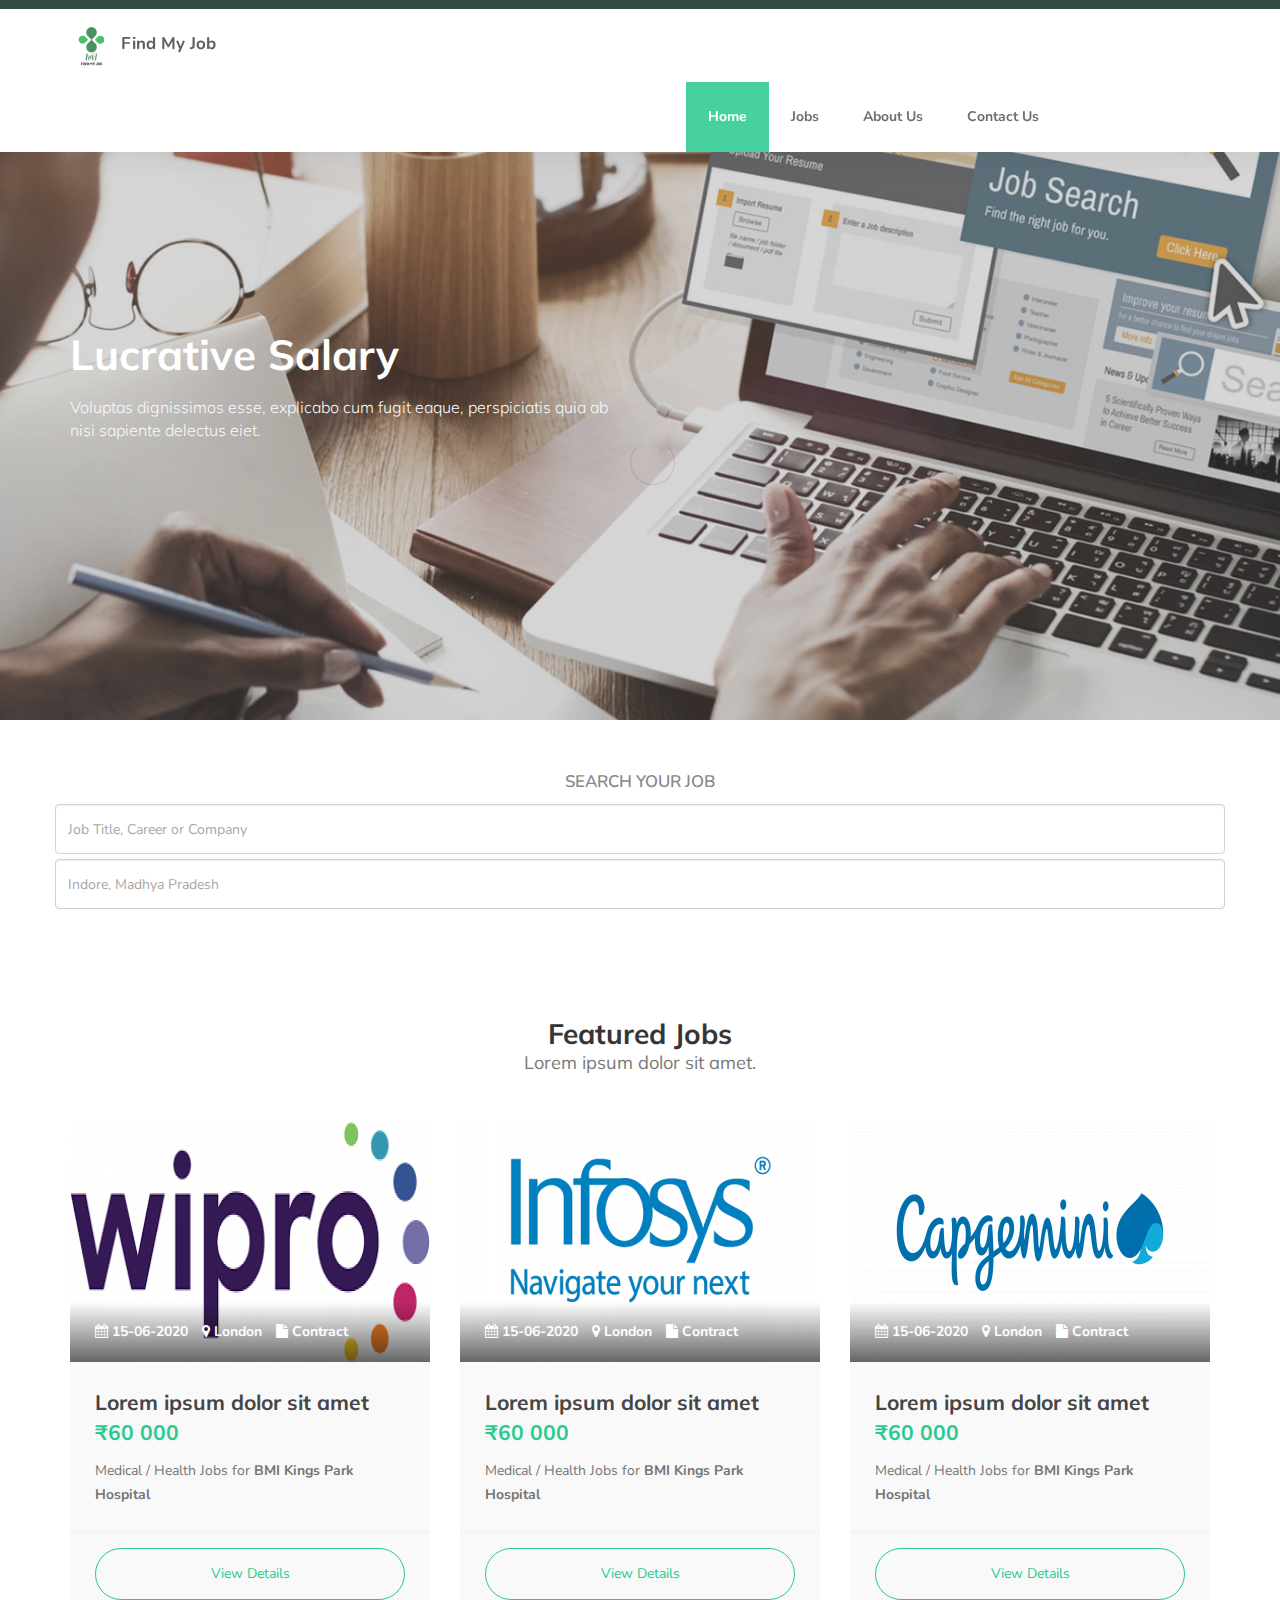
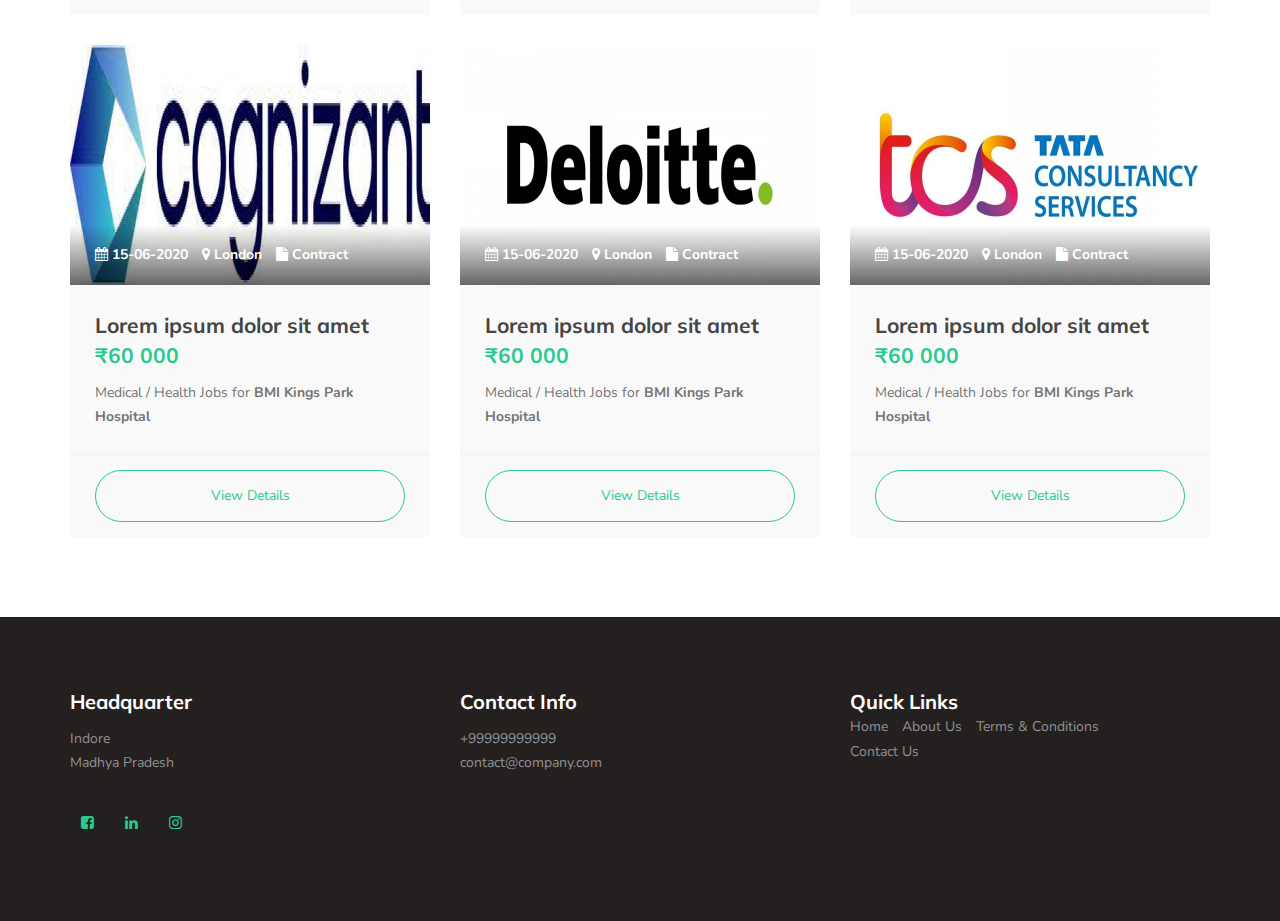
<file: index.html>
<!DOCTYPE html>
<html lang="en">

<head>

     <title>Frusco tech Consultancy</title>
     <link rel="icon" href="images/icon.webp" type="image/icon type">

     <meta charset="UTF-8">
     <meta http-equiv="X-UA-Compatible" content="IE=Edge">
     <meta name="description" content="">
     <meta name="keywords" content="">
     <meta name="author" content="">
     <meta name="viewport" content="width=device-width, initial-scale=1, maximum-scale=1">

     <link rel="stylesheet" href="css/bootstrap.min.css">
     <link rel="stylesheet" href="css/font-awesome.min.css">
     <link rel="stylesheet" href="css/owl.carousel.css">
     <link rel="stylesheet" href="css/owl.theme.default.min.css">

     <!-- MAIN CSS -->
     <link rel="stylesheet" href="css/style.css">

</head>

<body id="top" data-spy="scroll" data-target=".navbar-collapse" data-offset="50">

     <!-- PRE LOADER -->
     <section class="preloader">
          <div class="spinner">
               <span class="spinner-rotate"></span>
          </div>
     </section>


     <!-- MENU -->
     <section class="navbar custom-navbar navbar-fixed-top" role="navigation">
          <div class="container">

               <div class="navbar-header">
                    <button class="navbar-toggle" data-toggle="collapse" data-target=".navbar-collapse">
                         <span class="icon icon-bar"></span>
                         <span class="icon icon-bar"></span>
                         <span class="icon icon-bar"></span>
                    </button>
                    <div>
                         <img src="images/FMJ (1).png" class="image1 navbar-brand" alt="" srcset="">
                         <!-- lOGO TEXT HERE -->
                         <a href="./index.html" class="navbar-brand text1">Find My Job</a>
                    </div>
               </div>

               <!-- MENU LINKS -->
               <div class="collapse navbar-collapse">
                    <ul class="nav navbar-nav navbar-nav-first">
                         <li style="font-weight:bolder;" class="active"><a href="index.html">Home</a></li>
                         <li style="font-weight:bolder;"><a href="job-listing.html">Jobs</a></li>
                         <li style="font-weight:bolder;"><a href="about-us.html">About Us</a></li>
                         <li style="font-weight:bolder;"><a href="contact.html">Contact Us</a></li>
                    </ul>
               </div>

          </div>
     </section>


     <!-- HOME -->
     <section id="home">
          <div class="row">
               <div class="owl-carousel owl-theme home-slider">
                    <div class="item item-first">
                         <div class="caption">
                              <div class="container">
                                   <div class="col-md-6 col-sm-12">
                                        <h1>Lucrative Salary</h1>
                                        <h3>Voluptas dignissimos esse, explicabo cum fugit eaque, perspiciatis quia ab
                                             nisi sapiente delectus eiet.</h3>
                                   </div>
                              </div>
                         </div>
                    </div>

                    <div class="item item-second">
                         <div class="caption">
                              <div class="container">
                                   <div class="col-md-6 col-sm-12">
                                        <h1>Flexible Timming</h1>
                                        <h3>Lorem ipsum dolor sit amet, consectetur adipisicing elit. Nemo, excepturi.
                                        </h3>
                                        <a href="jobs.html" class="section-btn btn btn-default">Browse Jobs</a>
                                   </div>
                              </div>
                         </div>
                    </div>

                    <div class="item item-third">
                         <div class="caption">
                              <div class="container">
                                   <div class="col-md-6 col-sm-12">
                                        <h1>Efficient Learning Methods</h1>
                                        <h3>Nam eget sapien vel nibh euismod vulputate in vel nibh. Quisque eu ex eu
                                             urna venenatis sollicitudin ut at libero.</h3>
                                   </div>
                              </div>
                         </div>
                    </div>
               </div>
          </div>
     </section>

     <main>
          <!-- <section>
               <div class="container">
                    <div class="row">
                         <div class="col-md-12 col-sm-12">
                              <div class="text-center">
                                   <h2>About us</h2>

                                   <br>

                                   <p class="lead">We Are Student OF Kiit University Bhubaneswar currently working
                                        on a project in AWS cloud Administration
                                        This project is a simple project on PHP and mysql hosted on cloud
                                   </p>
                              </div>
                         </div>
                    </div>
               </div>
          </section> -->
          <section class="pad">
               <div class="container">
                    <div class="row">
                         <p class="text-center text-uppercase text ">Search your Job</p>
                         <form class="d-flex" role="search">
                              <input class="form-control me-2" type="search" placeholder="Job Title, Career or Company"
                                   aria-label="Search">
                              <input class="form-control me-2" type="search" placeholder="Indore, Madhya Pradesh"
                                   aria-label="Search2">
                              <!-- <button class="btn btn-outline-success" type="submit">Search</button> -->
                         </form>
                    </div>
               </div>
          </section>

          <section class="pad">
               <div class="container">
                    <div class="row">
                         <div class="col-md-12 col-sm-12">
                              <div class="section-title text-center">
                                   <h2>Featured Jobs <small>Lorem ipsum dolor sit amet.</small></h2>
                              </div>
                         </div>

                         <div class="col-md-4 col-sm-4">
                              <div class="courses-thumb courses-thumb-secondary">
                                   <div class="courses-top">
                                        <div class="courses-image">
                                             <img src="images/wipro.png" class="img-responsive" alt="" height="720">
                                        </div>
                                        <div class="courses-date">
                                             <span title="Posted on"><i class="fa fa-calendar"></i> 15-06-2020</span>
                                             <span title="Location"><i class="fa fa-map-marker"></i> London</span>
                                             <span title="Type"><i class="fa fa-file"></i> Contract</span>
                                        </div>
                                   </div>

                                   <div class="courses-detail">
                                        <h3><a href="job-details1.html">Lorem ipsum dolor sit amet</a></h3>

                                        <p class="lead"><strong>₹60 000</strong></p>

                                        <p>Medical / Health Jobs for <strong>BMI Kings Park Hospital</strong></p>
                                   </div>

                                   <div class="courses-info">
                                        <a href="job-details1.html" class="section-btn btn btn-primary btn-block">View
                                             Details</a>
                                   </div>
                              </div>
                         </div>

                         <div class="col-md-4 col-sm-4">
                              <div class="courses-thumb courses-thumb-secondary">
                                   <div class="courses-top">
                                        <div class="courses-image">
                                             <img src="images/infosys.png" class="img-responsive" alt="">
                                        </div>
                                        <div class="courses-date">
                                             <span title="Posted on"><i class="fa fa-calendar"></i> 15-06-2020</span>
                                             <span title="Location"><i class="fa fa-map-marker"></i> London</span>
                                             <span title="Type"><i class="fa fa-file"></i> Contract</span>
                                        </div>
                                   </div>

                                   <div class="courses-detail">
                                        <h3><a href="job-details1.html">Lorem ipsum dolor sit amet</a></h3>

                                        <p class="lead"><strong>₹60 000</strong></p>

                                        <p>Medical / Health Jobs for <strong>BMI Kings Park Hospital</strong></p>
                                   </div>

                                   <div class="courses-info">
                                        <a href="job-details1.html" class="section-btn btn btn-primary btn-block">View
                                             Details</a>
                                   </div>
                              </div>
                         </div>

                         <div class="col-md-4 col-sm-4">
                              <div class="courses-thumb courses-thumb-secondary">
                                   <div class="courses-top">
                                        <div class="courses-image">
                                             <img src="images/capgemini.png" class="img-responsive" alt="" height="720">
                                        </div>
                                        <div class="courses-date">
                                             <span title="Posted on"><i class="fa fa-calendar"></i> 15-06-2020</span>
                                             <span title="Location"><i class="fa fa-map-marker"></i> London</span>
                                             <span title="Type"><i class="fa fa-file"></i> Contract</span>
                                        </div>
                                   </div>

                                   <div class="courses-detail">
                                        <h3><a href="job-details1.html">Lorem ipsum dolor sit amet</a></h3>

                                        <p class="lead"><strong>₹60 000</strong></p>

                                        <p>Medical / Health Jobs for <strong>BMI Kings Park Hospital</strong></p>
                                   </div>

                                   <div class="courses-info">
                                        <a href="job-details1.html" class="section-btn btn btn-primary btn-block">View
                                             Details</a>
                                   </div>
                              </div>
                         </div>
                         <div class="col-md-4 col-sm-4">
                              <div class="courses-thumb courses-thumb-secondary">
                                   <div class="courses-top">
                                        <div class="courses-image">
                                             <img src="images/cognizant.jpg" class="img-responsive" alt="" height="480">
                                        </div>
                                        <div class="courses-date">
                                             <span title="Posted on"><i class="fa fa-calendar"></i> 15-06-2020</span>
                                             <span title="Location"><i class="fa fa-map-marker"></i> London</span>
                                             <span title="Type"><i class="fa fa-file"></i> Contract</span>
                                        </div>
                                   </div>

                                   <div class="courses-detail">
                                        <h3><a href="job-details1.html">Lorem ipsum dolor sit amet</a></h3>

                                        <p class="lead"><strong>₹60 000</strong></p>

                                        <p>Medical / Health Jobs for <strong>BMI Kings Park Hospital</strong></p>
                                   </div>

                                   <div class="courses-info">
                                        <a href="job-details1.html" class="section-btn btn btn-primary btn-block">View
                                             Details</a>
                                   </div>
                              </div>
                         </div>
                         <div class="col-md-4 col-sm-4">
                              <div class="courses-thumb courses-thumb-secondary">
                                   <div class="courses-top">
                                        <div class="courses-image">
                                             <img src="images/deloitte.png" class="img-responsive" alt="" height="480">
                                        </div>
                                        <div class="courses-date">
                                             <span title="Posted on"><i class="fa fa-calendar"></i> 15-06-2020</span>
                                             <span title="Location"><i class="fa fa-map-marker"></i> London</span>
                                             <span title="Type"><i class="fa fa-file"></i> Contract</span>
                                        </div>
                                   </div>

                                   <div class="courses-detail">
                                        <h3><a href="job-details1.html">Lorem ipsum dolor sit amet</a></h3>

                                        <p class="lead"><strong>₹60 000</strong></p>

                                        <p>Medical / Health Jobs for <strong>BMI Kings Park Hospital</strong></p>
                                   </div>

                                   <div class="courses-info">
                                        <a href="job-details1.html" class="section-btn btn btn-primary btn-block">View
                                             Details</a>
                                   </div>
                              </div>
                         </div>
                         <div class="col-md-4 col-sm-4">
                              <div class="courses-thumb courses-thumb-secondary">
                                   <div class="courses-top">
                                        <div class="courses-image">
                                             <img src="images/tcs.jpg" class="img-responsive" alt="" height="480">
                                        </div>
                                        <div class="courses-date">
                                             <span title="Posted on"><i class="fa fa-calendar"></i> 15-06-2020</span>
                                             <span title="Location"><i class="fa fa-map-marker"></i> London</span>
                                             <span title="Type"><i class="fa fa-file"></i> Contract</span>
                                        </div>
                                   </div>

                                   <div class="courses-detail">
                                        <h3><a href="job-details1.html">Lorem ipsum dolor sit amet</a></h3>

                                        <p class="lead"><strong>₹60 000</strong></p>

                                        <p>Medical / Health Jobs for <strong>BMI Kings Park Hospital</strong></p>
                                   </div>

                                   <div class="courses-info">
                                        <a href="job-details1.html" class="section-btn btn btn-primary btn-block">View
                                             Details</a>
                                   </div>
                              </div>
                         </div>

                    </div>
               </div>
          </section>

          <!-- <section>
               <div class="container">
                    <div class="row">
                         <div class="col-md-12 col-sm-12">
                              <div class="section-title text-center">
                                   <h2>Latest Blog posts <small>Lorem ipsum dolor sit amet.</small></h2>
                              </div>
                         </div>

                         <div class="col-md-4 col-sm-4">
                              <div class="courses-thumb courses-thumb-secondary">
                                   <div class="courses-top">
                                        <div class="courses-image">
                                             <img src="images/other-1-720x480.jpg" class="img-responsive" alt="">
                                        </div>
                                        <div class="courses-date">
                                             <span title="Author"><i class="fa fa-user"></i> John Doe</span>
                                             <span title="Date"><i class="fa fa-calendar"></i> 12/06/2020 10:30</span>
                                             <span title="Views"><i class="fa fa-eye"></i> 114</span>
                                        </div>
                                   </div>

                                   <div class="courses-detail">
                                        <h3><a href="blog-post-details.html">Lorem ipsum dolor sit amet, consectetur adipisicing elit.</a></h3>
                                   </div>

                                   <div class="courses-info">
                                        <a href="blog-post-details.html" class="section-btn btn btn-primary btn-block">Read More</a>
                                   </div>
                              </div>
                         </div>

                         <div class="col-md-4 col-sm-4">
                              <div class="courses-thumb courses-thumb-secondary">
                                   <div class="courses-top">
                                        <div class="courses-image">
                                             <img src="images/other-2-720x480.jpg" class="img-responsive" alt="">
                                        </div>
                                        <div class="courses-date">
                                             <span title="Author"><i class="fa fa-user"></i> John Doe</span>
                                             <span title="Date"><i class="fa fa-calendar"></i> 12/06/2020 10:30</span>
                                             <span title="Views"><i class="fa fa-eye"></i> 114</span>
                                        </div>
                                   </div>

                                   <div class="courses-detail">
                                        <h3><a href="blog-post-details.html">Tempora molestiae, iste, consequatur unde sint praesentium!</a></h3>
                                   </div>

                                   <div class="courses-info">
                                        <a href="blog-post-details.html" class="section-btn btn btn-primary btn-block">Read More</a>
                                   </div>
                              </div>
                         </div>

                         <div class="col-md-4 col-sm-4">
                              <div class="courses-thumb courses-thumb-secondary">
                                   <div class="courses-top">
                                        <div class="courses-image">
                                             <img src="images/other-3-720x480.jpg" class="img-responsive" alt="">
                                        </div>
                                        <div class="courses-date">
                                             <span title="Author"><i class="fa fa-user"></i> John Doe</span>
                                             <span title="Date"><i class="fa fa-calendar"></i> 12/06/2020 10:30</span>
                                             <span title="Views"><i class="fa fa-eye"></i> 114</span>
                                        </div>
                                   </div>

                                   <div class="courses-detail">
                                        <h3><a href="blog-post-details.html">A voluptas ratione, error provident distinctio, eaque id officia?</a></h3>
                                   </div>

                                   <div class="courses-info">
                                        <a href="blog-post-details.html" class="section-btn btn btn-primary btn-block">Read More</a>
                                   </div>
                              </div>
                         </div>
                    </div>
               </div>
          </section> -->
     </main>

     <!-- CONTACT -->
     <!-- <section id="contact">
          <div class="container">
               <div class="row">

                    <div class="col-md-6 col-sm-12">
                         <form id="contact-form" role="form" action="" method="post">
                              <div class="section-title">
                                   <h2>Contact us <small>we love conversations. let us talk!</small></h2>
                              </div>

                              <div class="col-md-12 col-sm-12">
                                   <input type="text" class="form-control" placeholder="Enter full name" name="name" required>
                    
                                   <input type="email" class="form-control" placeholder="Enter email address" name="email" required>

                                   <textarea class="form-control" rows="6" placeholder="Tell us about your message" name="message" required></textarea>
                              </div>

                              <div class="col-md-4 col-sm-12">
                                   <input type="submit" class="form-control" name="send message" value="Send Message">
                              </div>

                         </form>
                    </div>

                    <div class="col-md-6 col-sm-12">
                         <div class="contact-image">
                              <img src="images/contact-1-600x400.jpg" class="img-responsive" alt="Smiling Two Girls">
                         </div>
                    </div>

               </div>
          </div>
     </section>        -->

     <!-- FOOTER -->
     <footer id="footer">
          <div class="container">
               <div class="row">

                    <div class="col-md-4 col-sm-6">
                         <div class="footer-info">
                              <div class="section-title">
                                   <h2>Headquarter</h2>
                              </div>
                              <address>
                                   <p>Indore<br>Madhya Pradesh</p>
                              </address>

                              <ul class="social-icon">
                                   <li><a href="https://www.facebook.com/technicalcodingresearch/"
                                             class="fa fa-facebook-square" attr="facebook icon"></a></li>
                                   <li><a href="https://www.linkedin.com/company/tcr-innovation"
                                             class="fa fa-linkedin"></a></li>
                                   <li><a href="https://www.instagram.com/tcr_innovation/?utm_medium=copy_link"
                                             class="fa fa-instagram"></a></li>
                              </ul>
                         </div>
                    </div>
                    <div class="col-md-4 col-sm-6">
                         <div class="footer-info">
                              <div class="section-title">
                                   <h2>Contact Info</h2>
                              </div>
                              <address>
                                   <p>+99999999999</p>
                                   <p><a href="mailto:contact@company.com">contact@company.com</a></p>
                              </address>

                         </div>
                    </div>
                    <div class="col-md-4 col-sm-6">
                         <div class="footer-info footer_menu">
                              <div class="section-title">
                                   <h2>Quick Links</h2>
                                   <ul class="">
                                        <li class=""><a href="index.html">Home</a></li>
                                        <li><a href="about-us.html">About Us</a></li>
                                        <li><a href="terms.html">Terms & Conditions</a></li>
                                        <li><a href="contact.html">Contact Us</a></li>
                                   </ul>
                              </div>
                         </div>
                    </div>



               </div>
          </div>
     </footer>

     <!-- SCRIPTS -->
     <script src="js/jquery.js"></script>
     <script src="js/bootstrap.min.js"></script>
     <script src="js/owl.carousel.min.js"></script>
     <script src="js/smoothscroll.js"></script>
     <script src="js/custom.js"></script>

</body>

</html>
</file>
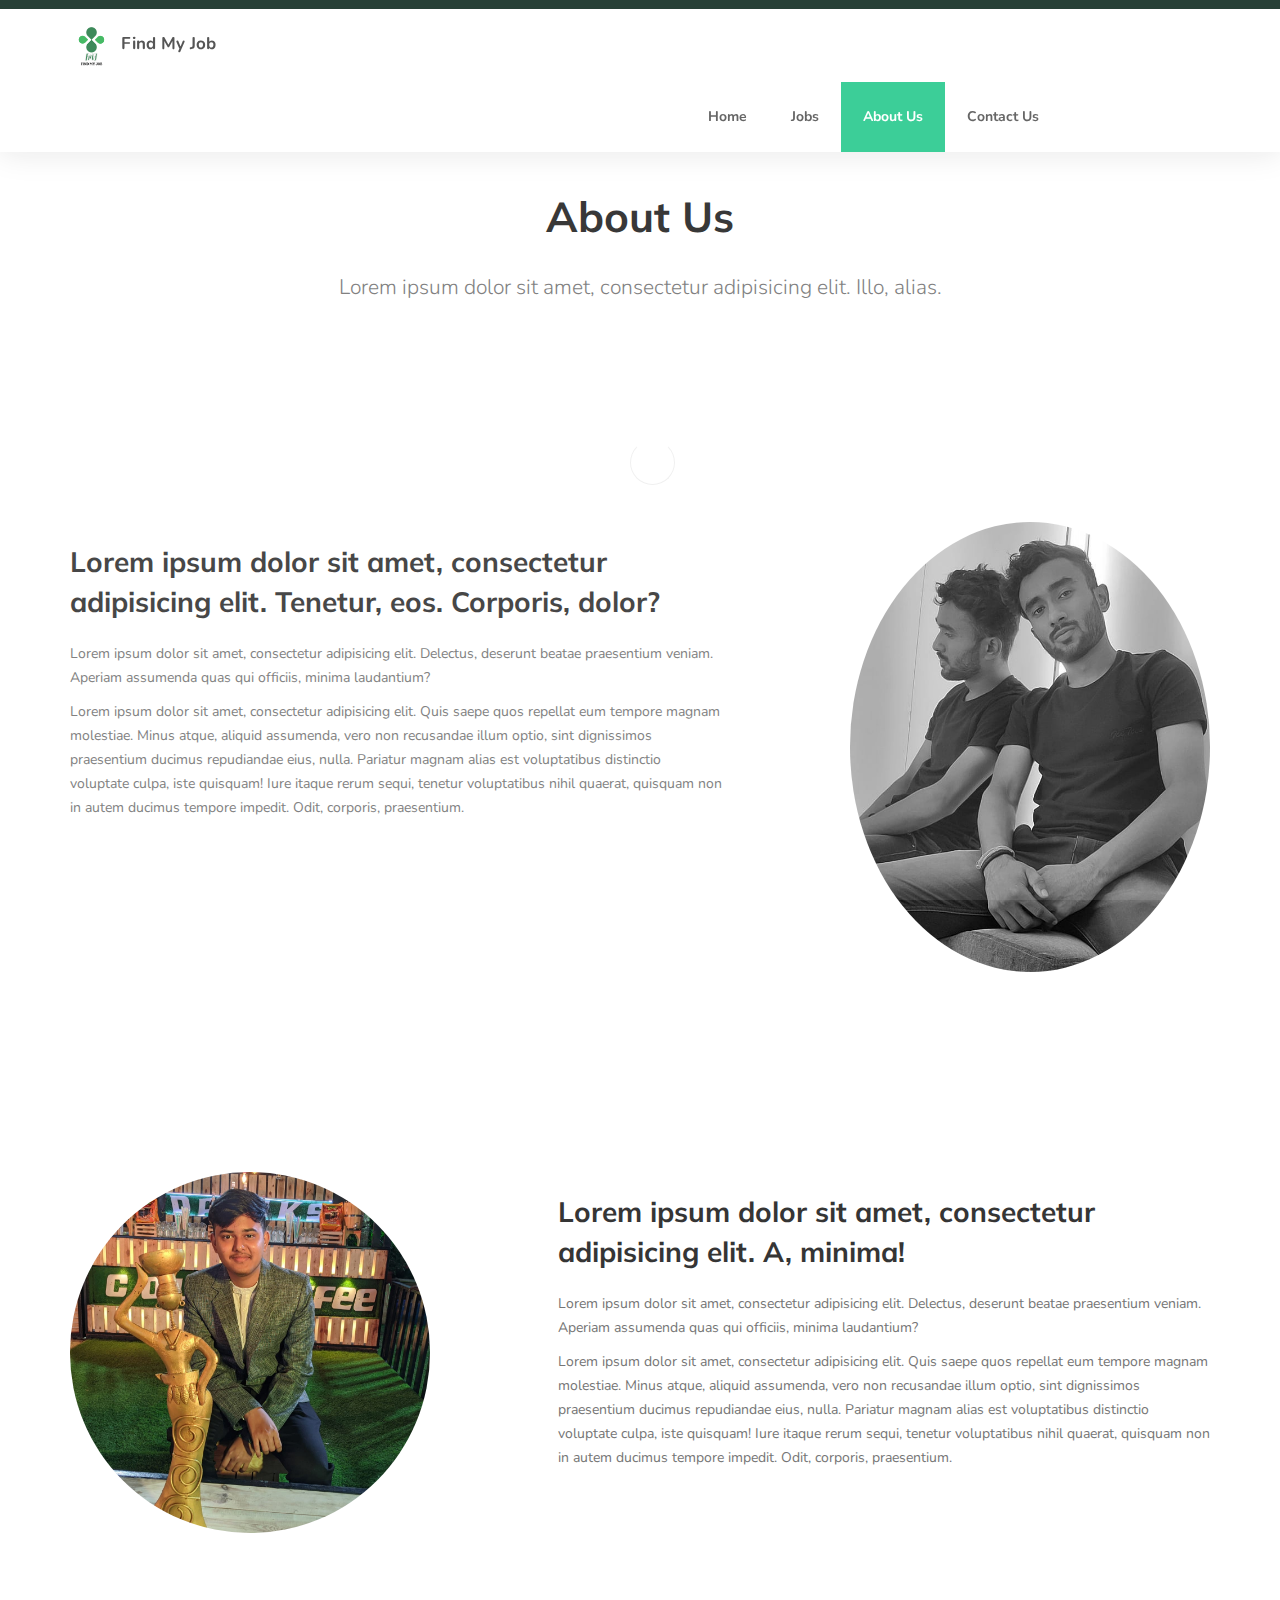
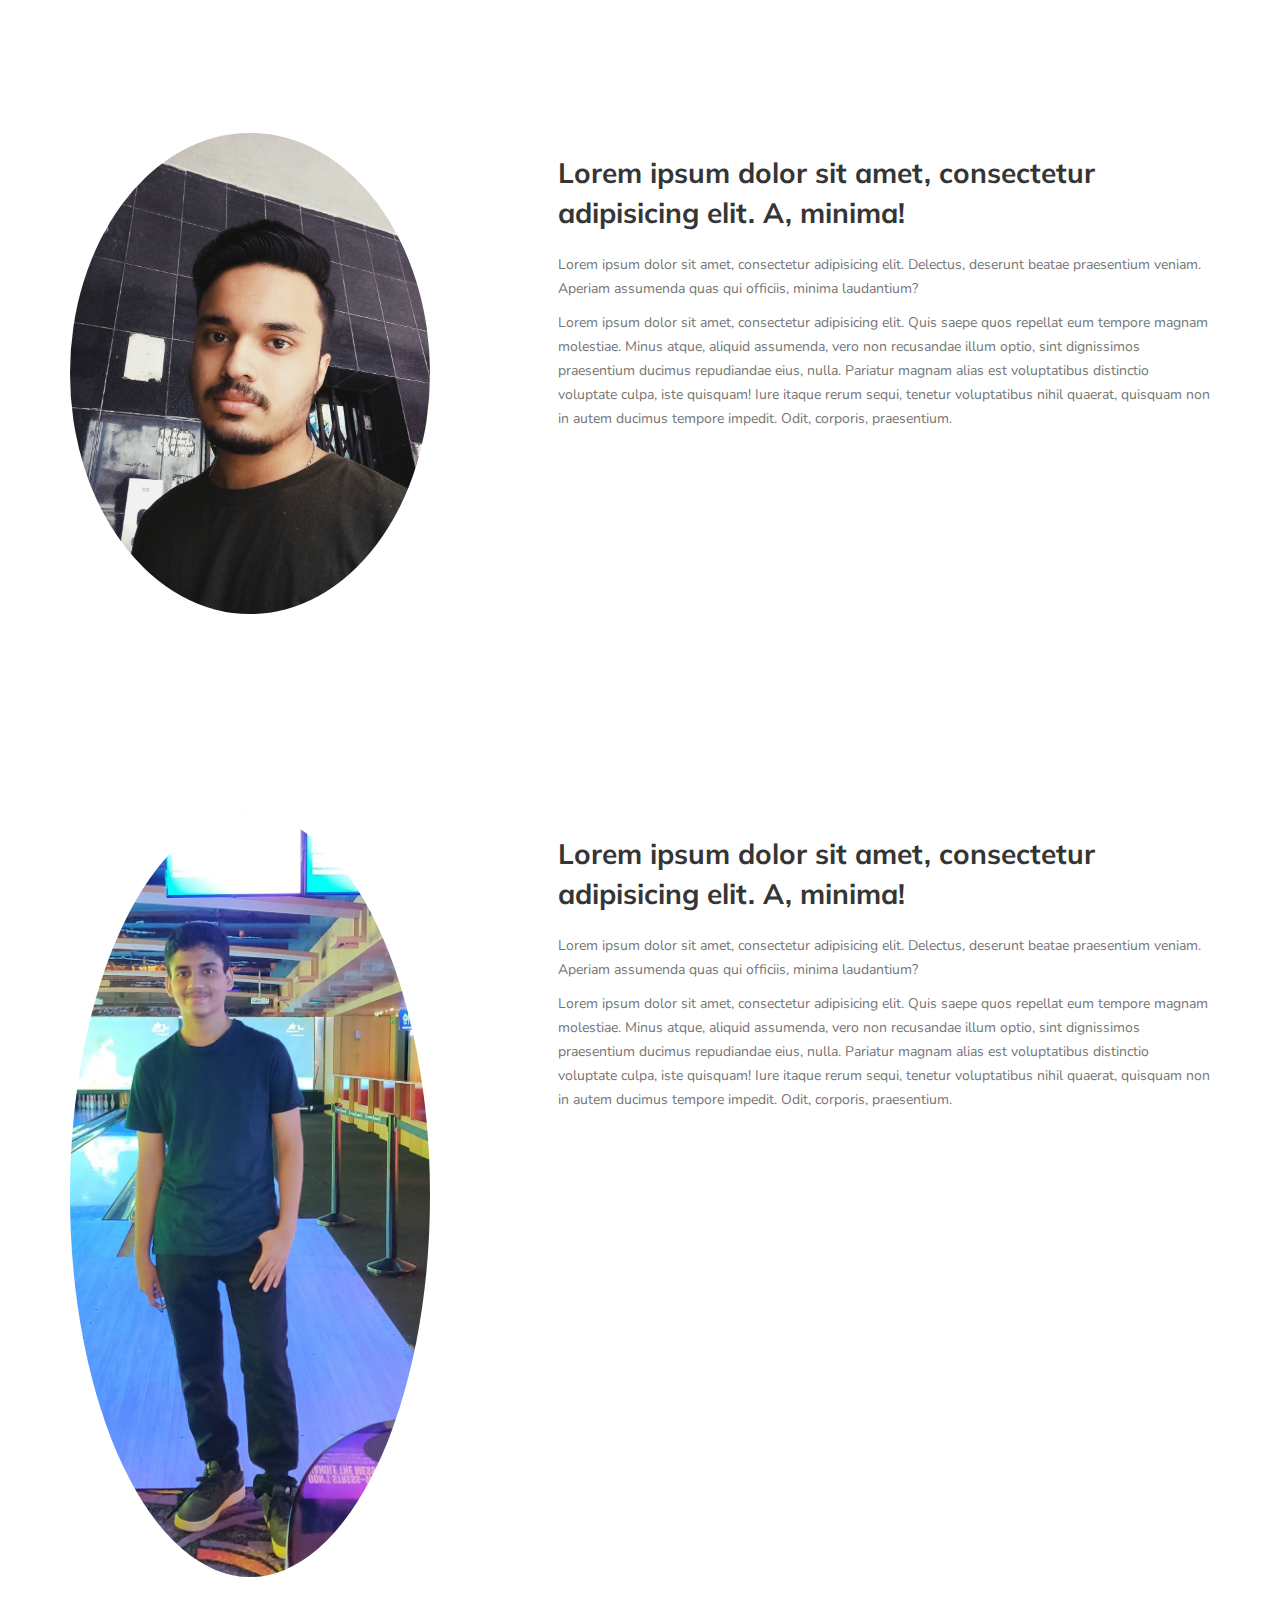
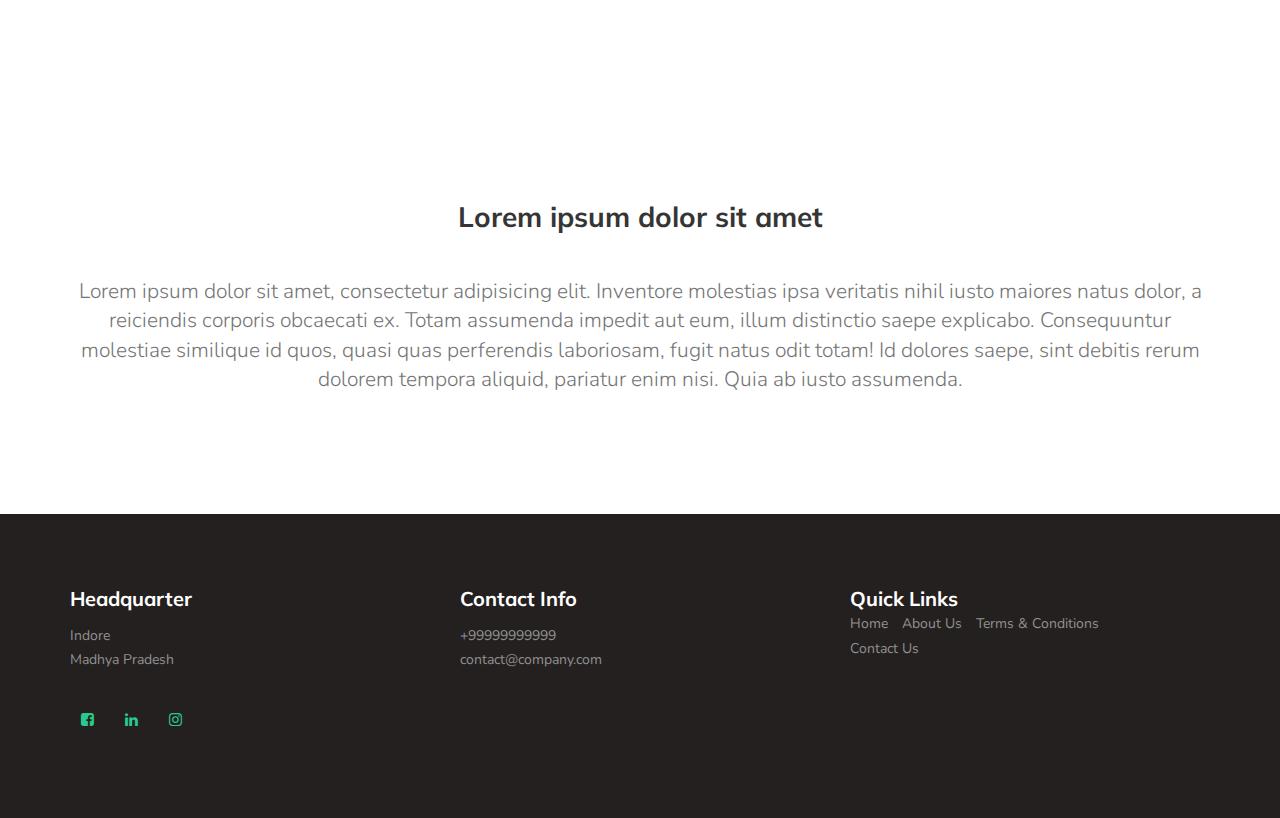
<file: about-us.html>
<!DOCTYPE html>
<html lang="en">
     <head>

          <title>Frusco tech Consultancy</title>
          <link rel="icon" href="images/icon.webp" type="image/icon type">
     
          <meta charset="UTF-8">
          <meta http-equiv="X-UA-Compatible" content="IE=Edge">
          <meta name="description" content="">
          <meta name="keywords" content="">
          <meta name="author" content="">
          <meta name="viewport" content="width=device-width, initial-scale=1, maximum-scale=1">
     
          <link rel="stylesheet" href="css/bootstrap.min.css">
          <link rel="stylesheet" href="css/font-awesome.min.css">
          <link rel="stylesheet" href="css/owl.carousel.css">
          <link rel="stylesheet" href="css/owl.theme.default.min.css">
     
          <!-- MAIN CSS -->
          <link rel="stylesheet" href="css/style.css">
     
     </head>
<body id="top" data-spy="scroll" data-target=".navbar-collapse" data-offset="50">

     <!-- PRE LOADER -->
     <section class="preloader">
          <div class="spinner">

               <span class="spinner-rotate"></span>
               
          </div>
     </section>


     <!-- MENU -->
     <section class="navbar custom-navbar navbar-fixed-top" role="navigation">
          <div class="container">

               <div class="navbar-header">
                    <button class="navbar-toggle" data-toggle="collapse" data-target=".navbar-collapse">
                         <span class="icon icon-bar"></span>
                         <span class="icon icon-bar"></span>
                         <span class="icon icon-bar"></span>
                    </button>
                    <div>
                         <img src="images/FMJ (1).png" class="image1 navbar-brand" alt="" srcset="">
                         <!-- lOGO TEXT HERE -->
                         <a href="./index.html" class="navbar-brand text1">Find My Job</a>
                    </div>
               </div>

               <!-- MENU LINKS -->
               <div class="collapse navbar-collapse">
                    <ul class="nav navbar-nav navbar-nav-first">
                         <li style="font-weight:bolder;"><a href="index.html">Home</a></li>
                         <li style="font-weight:bolder;"><a href="job-listing.html">Jobs</a></li>
                         <li style="font-weight:bolder;" class="active"><a href="about-us.html">About Us</a></li>
                         <li style="font-weight:bolder;"><a href="contact.html">Contact Us</a></li>
                    </ul>
               </div>

          </div>
     </section>

     <section>
          <div class="container">
               <div class="text-center">
                    <h1>About Us</h1>

                    <br>

                    <p class="lead">Lorem ipsum dolor sit amet, consectetur adipisicing elit. Illo, alias.</p>
               </div>
          </div>
     </section>

     <section class="section-background">
          <div class="container">
               <div class="row">
                    <div class="col-md-offset-1 col-md-4 col-xs-12 pull-right">
                         <img src="./images/Premveer.jpg" class="img-responsive img-circle" alt="">
                    </div>

                    <div class="col-md-7 col-xs-12">
                         <div class="about-info">
                              <h2>Lorem ipsum dolor sit amet, consectetur adipisicing elit. Tenetur, eos. Corporis, dolor?</h2>

                              <figure>
                                   <figcaption>
                                        <p>Lorem ipsum dolor sit amet, consectetur adipisicing elit. Delectus, deserunt beatae praesentium veniam. Aperiam assumenda quas qui officiis, minima laudantium?</p>

                                        <p>Lorem ipsum dolor sit amet, consectetur adipisicing elit. Quis saepe quos repellat eum tempore magnam molestiae. Minus atque, aliquid assumenda, vero non recusandae illum optio, sint dignissimos praesentium ducimus repudiandae eius, nulla. Pariatur magnam alias est voluptatibus distinctio voluptate culpa, iste quisquam! Iure itaque rerum sequi, tenetur voluptatibus nihil quaerat, quisquam non in autem ducimus tempore impedit. Odit, corporis, praesentium.</p>
                                   </figcaption>
                              </figure>
                         </div>
                    </div>
               </div>
          </div>
     </section>

     <section>
          <div class="container">
               <div class="row">
                    <div class="col-md-4 col-xs-12">
                         <img src="./images/vinshul.jpg" class="img-responsive img-circle" alt="">
                    </div>

                    <div class="col-md-offset-1 col-md-7 col-xs-12">
                         <div class="about-info">
                              <h2>Lorem ipsum dolor sit amet, consectetur adipisicing elit. A, minima!</h2>

                              <figure>
                                   <figcaption>
                                        <p>Lorem ipsum dolor sit amet, consectetur adipisicing elit. Delectus, deserunt beatae praesentium veniam. Aperiam assumenda quas qui officiis, minima laudantium?</p>

                                        <p>Lorem ipsum dolor sit amet, consectetur adipisicing elit. Quis saepe quos repellat eum tempore magnam molestiae. Minus atque, aliquid assumenda, vero non recusandae illum optio, sint dignissimos praesentium ducimus repudiandae eius, nulla. Pariatur magnam alias est voluptatibus distinctio voluptate culpa, iste quisquam! Iure itaque rerum sequi, tenetur voluptatibus nihil quaerat, quisquam non in autem ducimus tempore impedit. Odit, corporis, praesentium.</p>
                                   </figcaption>
                              </figure>
                         </div>
                    </div>
               </div>
          </div>
     </section>

     <section>
          <div class="container">
               <div class="row">
                    <div class="col-md-4 col-xs-12">
                         <img src="./images/ananyo.jpg" class="img-responsive img-circle" alt="">
                    </div>

                    <div class="col-md-offset-1 col-md-7 col-xs-12">
                         <div class="about-info">
                              <h2>Lorem ipsum dolor sit amet, consectetur adipisicing elit. A, minima!</h2>

                              <figure>
                                   <figcaption>
                                        <p>Lorem ipsum dolor sit amet, consectetur adipisicing elit. Delectus, deserunt beatae praesentium veniam. Aperiam assumenda quas qui officiis, minima laudantium?</p>

                                        <p>Lorem ipsum dolor sit amet, consectetur adipisicing elit. Quis saepe quos repellat eum tempore magnam molestiae. Minus atque, aliquid assumenda, vero non recusandae illum optio, sint dignissimos praesentium ducimus repudiandae eius, nulla. Pariatur magnam alias est voluptatibus distinctio voluptate culpa, iste quisquam! Iure itaque rerum sequi, tenetur voluptatibus nihil quaerat, quisquam non in autem ducimus tempore impedit. Odit, corporis, praesentium.</p>
                                   </figcaption>
                              </figure>
                         </div>
                    </div>
               </div>
          </div>
     </section>
     <section>
          <div class="container">
               <div class="row">
                    <div class="col-md-4 col-xs-12">
                         <img src="./images/yash.jpeg" class="img-responsive img-circle" alt="">
                    </div>

                    <div class="col-md-offset-1 col-md-7 col-xs-12">
                         <div class="about-info">
                              <h2>Lorem ipsum dolor sit amet, consectetur adipisicing elit. A, minima!</h2>

                              <figure>
                                   <figcaption>
                                        <p>Lorem ipsum dolor sit amet, consectetur adipisicing elit. Delectus, deserunt beatae praesentium veniam. Aperiam assumenda quas qui officiis, minima laudantium?</p>

                                        <p>Lorem ipsum dolor sit amet, consectetur adipisicing elit. Quis saepe quos repellat eum tempore magnam molestiae. Minus atque, aliquid assumenda, vero non recusandae illum optio, sint dignissimos praesentium ducimus repudiandae eius, nulla. Pariatur magnam alias est voluptatibus distinctio voluptate culpa, iste quisquam! Iure itaque rerum sequi, tenetur voluptatibus nihil quaerat, quisquam non in autem ducimus tempore impedit. Odit, corporis, praesentium.</p>
                                   </figcaption>
                              </figure>
                         </div>
                    </div>
               </div>
          </div>
     </section>

     <section class="section-background">
          <div class="container">
               <div class="row">
                    <div class="col-md-12 col-sm-12">
                         <div class="text-center">
                              <h2>Lorem ipsum dolor sit amet</h2>

                              <br>

                              <p class="lead">Lorem ipsum dolor sit amet, consectetur adipisicing elit. Inventore molestias ipsa veritatis nihil iusto maiores natus dolor, a reiciendis corporis obcaecati ex. Totam assumenda impedit aut eum, illum distinctio saepe explicabo. Consequuntur molestiae similique id quos, quasi quas perferendis laboriosam, fugit natus odit totam! Id dolores saepe, sint debitis rerum dolorem tempora aliquid, pariatur enim nisi. Quia ab iusto assumenda.</p>
                         </div>
                    </div>
               </div>
          </div>
     </section>

     <!-- FOOTER -->
     <!-- <footer id="footer">
          <div class="container">
               <div class="row">

                    <div class="col-md-4 col-sm-6">
                         <div class="footer-info">
                              <div class="section-title">
                                   <h2>Headquarter</h2>
                              </div>
                              <address>
                                   <p>Bhubaneswar KIIT<br>INDIA Patia KIIT Campus</p>
                              </address>

                              <ul class="social-icon">
                                   <li><a href="https://www.facebook.com/KIITUniversity/" class="fa fa-facebook-square" attr="facebook icon"></a></li>
                                   <li><a href="https://twitter.com/KIITUniversity?ref_src=twsrc%5Egoogle%7Ctwcamp%5Eserp%7Ctwgr%5Eauthor" class="fa fa-twitter"></a></li>
                                   <li><a href="https://www.instagram.com/kiituniversity/?hl=en" class="fa fa-instagram"></a></li>
                              </ul>
                         </div>
                    </div>
                    <div class="col-md-4 col-sm-6">
                         <div class="footer-info">
                              <div class="section-title">
                                   <h2>Contact Info</h2>
                              </div>
                              <address>
                                   <p>+99999999999</p>
                                   <p><a href="mailto:contact@company.com">contact@company.com</a></p>
                              </address>
                              <div class="footer_menu">
                                   <h2>Quick Links</h2>
                                   <ul>
                                        <li><a href="index.html">Home</a></li>
                                        <li><a href="about-us.html">About Us</a></li>
                                        <li><a href="terms.html">Terms & Conditions</a></li>
                                        <li><a href="contact.html">Contact Us</a></li>
                                   </ul>
                              </div>
                         </div>
                    </div>

                  
                    
               </div>
          </div>
     </footer> -->
     <footer id="footer">
          <div class="container">
               <div class="row">

                    <div class="col-md-4 col-sm-6">
                         <div class="footer-info">
                              <div class="section-title">
                                   <h2>Headquarter</h2>
                              </div>
                              <address>
                                   <p>Indore<br>Madhya Pradesh</p>
                              </address>

                              <ul class="social-icon">
                                   <li><a href="https://www.facebook.com/technicalcodingresearch/" class="fa fa-facebook-square"
                                             attr="facebook icon"></a></li>
                                   <li><a href="https://www.linkedin.com/company/tcr-innovation"
                                             class="fa fa-linkedin"></a></li>
                                   <li><a href="https://www.instagram.com/tcr_innovation/?utm_medium=copy_link"
                                             class="fa fa-instagram"></a></li>
                              </ul>
                         </div>
                    </div>
                    <div class="col-md-4 col-sm-6">
                         <div class="footer-info">
                              <div class="section-title">
                                   <h2>Contact Info</h2>
                              </div>
                              <address>
                                   <p>+99999999999</p>
                                   <p><a href="mailto:contact@company.com">contact@company.com</a></p>
                              </address>

                         </div>
                    </div>
                    <div class="col-md-4 col-sm-6">
                         <div class="footer-info footer_menu">
                              <div class="section-title">
                                   <h2>Quick Links</h2>
                                   <ul class="">
                                        <li class=""><a href="index.html">Home</a></li>
                                        <li><a href="about-us.html">About Us</a></li>
                                        <li><a href="terms.html">Terms & Conditions</a></li>
                                        <li><a href="contact.html">Contact Us</a></li>
                                   </ul>
                              </div>
                         </div>
                    </div>



               </div>
          </div>
     </footer>
     <!-- SCRIPTS -->
     <script src="js/jquery.js"></script>
     <script src="js/bootstrap.min.js"></script>
     <script src="js/owl.carousel.min.js"></script>
     <script src="js/smoothscroll.js"></script>
     <script src="js/custom.js"></script>

</body>
</html>
</file>
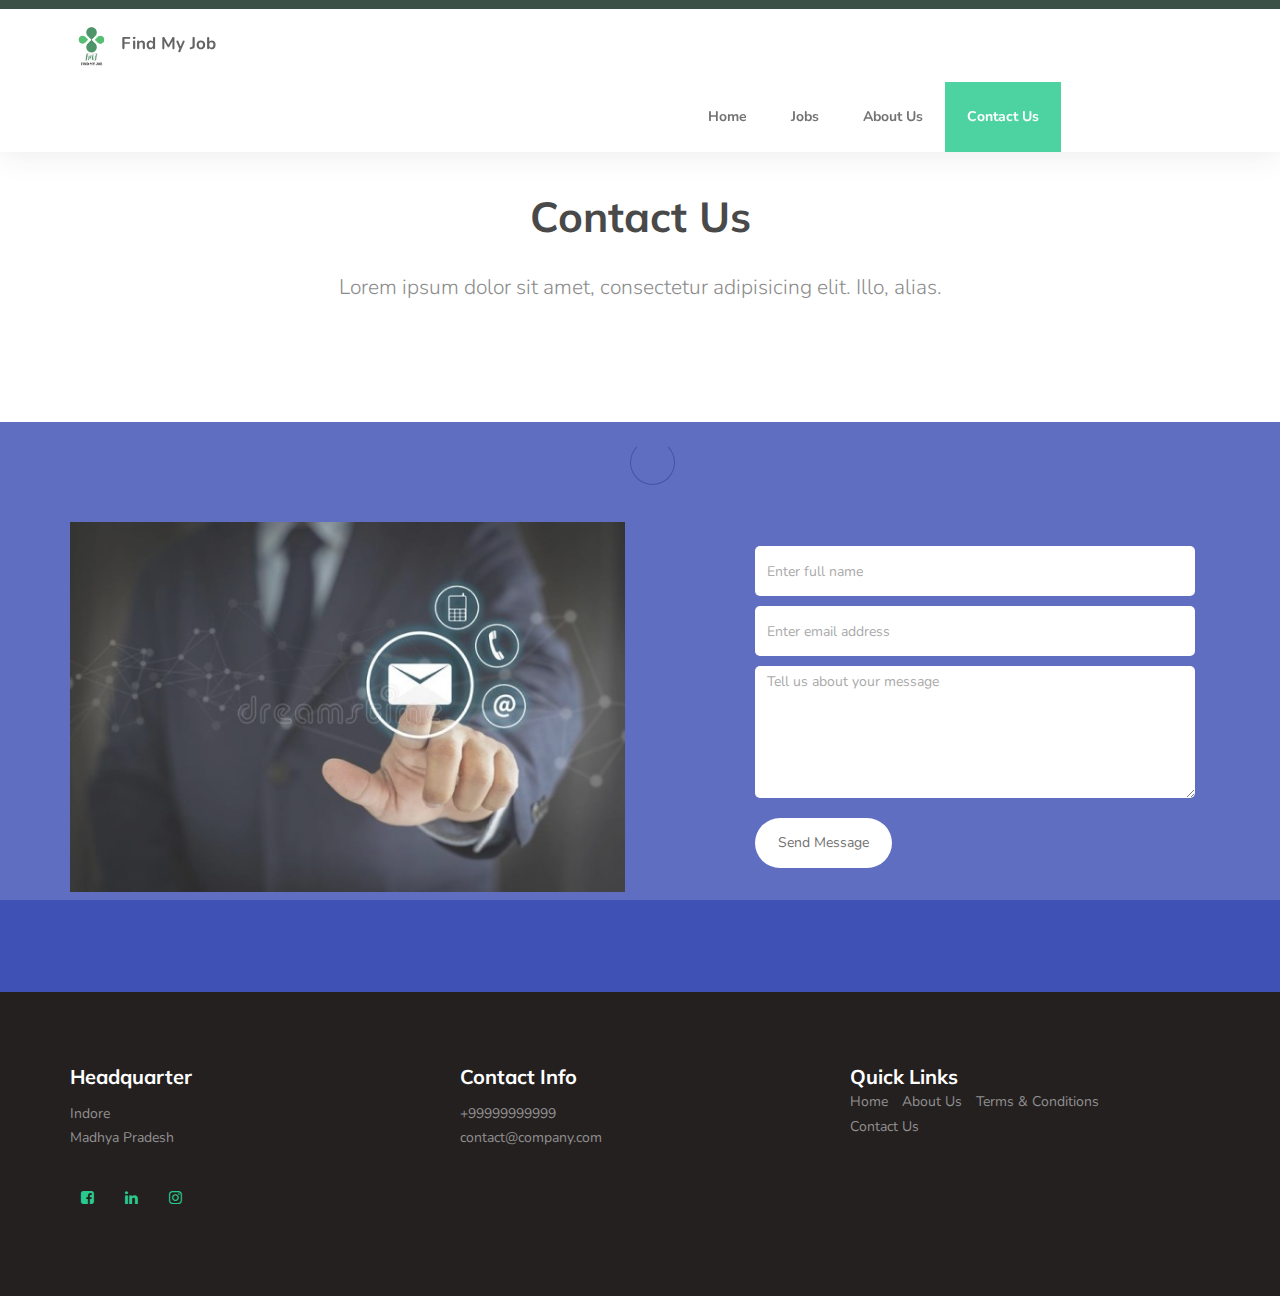
<file: contact.html>
<!DOCTYPE html>
<html lang="en">
     <head>

          <title>Frusco tech Consultancy</title>
          <link rel="icon" href="images/icon.webp" type="image/icon type">
     
          <meta charset="UTF-8">
          <meta http-equiv="X-UA-Compatible" content="IE=Edge">
          <meta name="description" content="">
          <meta name="keywords" content="">
          <meta name="author" content="">
          <meta name="viewport" content="width=device-width, initial-scale=1, maximum-scale=1">
     
          <link rel="stylesheet" href="css/bootstrap.min.css">
          <link rel="stylesheet" href="css/font-awesome.min.css">
          <link rel="stylesheet" href="css/owl.carousel.css">
          <link rel="stylesheet" href="css/owl.theme.default.min.css">
     
          <!-- MAIN CSS -->
          <link rel="stylesheet" href="css/style.css">
     
     </head>
<body id="top" data-spy="scroll" data-target=".navbar-collapse" data-offset="50">

     <!-- PRE LOADER -->
     <section class="preloader">
          <div class="spinner">

               <span class="spinner-rotate"></span>
               
          </div>
     </section>


     <!-- MENU -->
     <section class="navbar custom-navbar navbar-fixed-top" role="navigation">
          <div class="container">

               <div class="navbar-header">
                    <button class="navbar-toggle" data-toggle="collapse" data-target=".navbar-collapse">
                         <span class="icon icon-bar"></span>
                         <span class="icon icon-bar"></span>
                         <span class="icon icon-bar"></span>
                    </button>
                    <div>
                         <img src="images/FMJ (1).png" class="image1 navbar-brand" alt="" srcset="">
                         <!-- lOGO TEXT HERE -->
                         <a href="./index.html" class="navbar-brand text1">Find My Job</a>
                    </div>
               </div>

               <!-- MENU LINKS -->
               <div class="collapse navbar-collapse">
                    <ul class="nav navbar-nav navbar-nav-first">
                         <li style="font-weight:bolder;"><a href="index.html">Home</a></li>
                         <li style="font-weight:bolder;"><a href="job-listing.html">Jobs</a></li>
                         <li style="font-weight:bolder;"><a href="about-us.html">About Us</a></li>
                         <li style="font-weight:bolder;" class="active"><a href="contact.html">Contact Us</a></li>
                    </ul>
               </div>

          </div>
     </section>


     <section>
          <div class="container">
               <div class="text-center">
                    <h1>Contact Us</h1>

                    <br>

                    <p class="lead">Lorem ipsum dolor sit amet, consectetur adipisicing elit. Illo, alias.</p>
               </div>
          </div>
     </section>


     <!-- CONTACT -->
     <section id="contact">
          <div class="container">
               <div class="row">

                   

                    <div class="col-md-6 col-sm-12">
                         <div class="contact-image">
                              <img src="images/contact-2-600x400.jpg" class="img-responsive" alt="">
                         </div>
                    </div>

                    <div class="col-md-6 col-sm-12">
                         <form id="contact-form" role="form" action="" method="post">
                              <div class="col-md-12 col-sm-12">
                                   <input type="text" class="form-control" placeholder="Enter full name" name="name" required>
                    
                                   <input type="email" class="form-control" placeholder="Enter email address" name="email" required>

                                   <textarea class="form-control" rows="6" placeholder="Tell us about your message" name="message" required></textarea>
                              </div>

                              <div class="col-md-4 col-sm-12">
                                   <input type="submit" class="form-control" name="send message" value="Send Message">
                              </div>

                         </form>
                    </div>

               </div>
          </div>
     </section>       


     <!-- FOOTER -->
     <!-- <footer id="footer">
          <div class="container">
               <div class="row">

                    <div class="col-md-4 col-sm-6">
                         <div class="footer-info">
                              <div class="section-title">
                                   <h2>Headquarter</h2>
                              </div>
                              <address>
                                   <p>Bhubaneswar KIIT<br>INDIA Patia KIIT Campus</p>
                              </address>

                              <ul class="social-icon">
                                   <li><a href="https://www.facebook.com/KIITUniversity/" class="fa fa-facebook-square" attr="facebook icon"></a></li>
                                   <li><a href="https://twitter.com/KIITUniversity?ref_src=twsrc%5Egoogle%7Ctwcamp%5Eserp%7Ctwgr%5Eauthor" class="fa fa-twitter"></a></li>
                                   <li><a href="https://www.instagram.com/kiituniversity/?hl=en" class="fa fa-instagram"></a></li>
                              </ul>
                         </div>
                    </div>
                    <div class="col-md-4 col-sm-6">
                         <div class="footer-info">
                              <div class="section-title">
                                   <h2>Contact Info</h2>
                              </div>
                              <address>
                                   <p>+99999999999</p>
                                   <p><a href="mailto:contact@company.com">contact@company.com</a></p>
                              </address>
                              <div class="footer_menu">
                                   <h2>Quick Links</h2>
                                   <ul>
                                        <li><a href="index.html">Home</a></li>
                                        <li><a href="about-us.html">About Us</a></li>
                                        <li><a href="terms.html">Terms & Conditions</a></li>
                                        <li><a href="contact.html">Contact Us</a></li>
                                   </ul>
                              </div>
                         </div>
                    </div>

                  
                    
               </div>
          </div>
     </footer> -->
     <footer id="footer">
          <div class="container">
               <div class="row">

                    <div class="col-md-4 col-sm-6">
                         <div class="footer-info">
                              <div class="section-title">
                                   <h2>Headquarter</h2>
                              </div>
                              <address>
                                   <p>Indore<br>Madhya Pradesh</p>
                              </address>

                              <ul class="social-icon">
                                   <li><a href="https://www.facebook.com/technicalcodingresearch/" class="fa fa-facebook-square"
                                             attr="facebook icon"></a></li>
                                   <li><a href="https://www.linkedin.com/company/tcr-innovation"
                                             class="fa fa-linkedin"></a></li>
                                   <li><a href="https://www.instagram.com/tcr_innovation/?utm_medium=copy_link"
                                             class="fa fa-instagram"></a></li>
                              </ul>
                         </div>
                    </div>
                    <div class="col-md-4 col-sm-6">
                         <div class="footer-info">
                              <div class="section-title">
                                   <h2>Contact Info</h2>
                              </div>
                              <address>
                                   <p>+99999999999</p>
                                   <p><a href="mailto:contact@company.com">contact@company.com</a></p>
                              </address>

                         </div>
                    </div>
                    <div class="col-md-4 col-sm-6">
                         <div class="footer-info footer_menu">
                              <div class="section-title">
                                   <h2>Quick Links</h2>
                                   <ul class="">
                                        <li class=""><a href="index.html">Home</a></li>
                                        <li><a href="about-us.html">About Us</a></li>
                                        <li><a href="terms.html">Terms & Conditions</a></li>
                                        <li><a href="contact.html">Contact Us</a></li>
                                   </ul>
                              </div>
                         </div>
                    </div>



               </div>
          </div>
     </footer>
     <!-- SCRIPTS -->
     <script src="js/jquery.js"></script>
     <script src="js/bootstrap.min.js"></script>
     <script src="js/owl.carousel.min.js"></script>
     <script src="js/smoothscroll.js"></script>
     <script src="js/custom.js"></script>

</body>
</html>
</file>
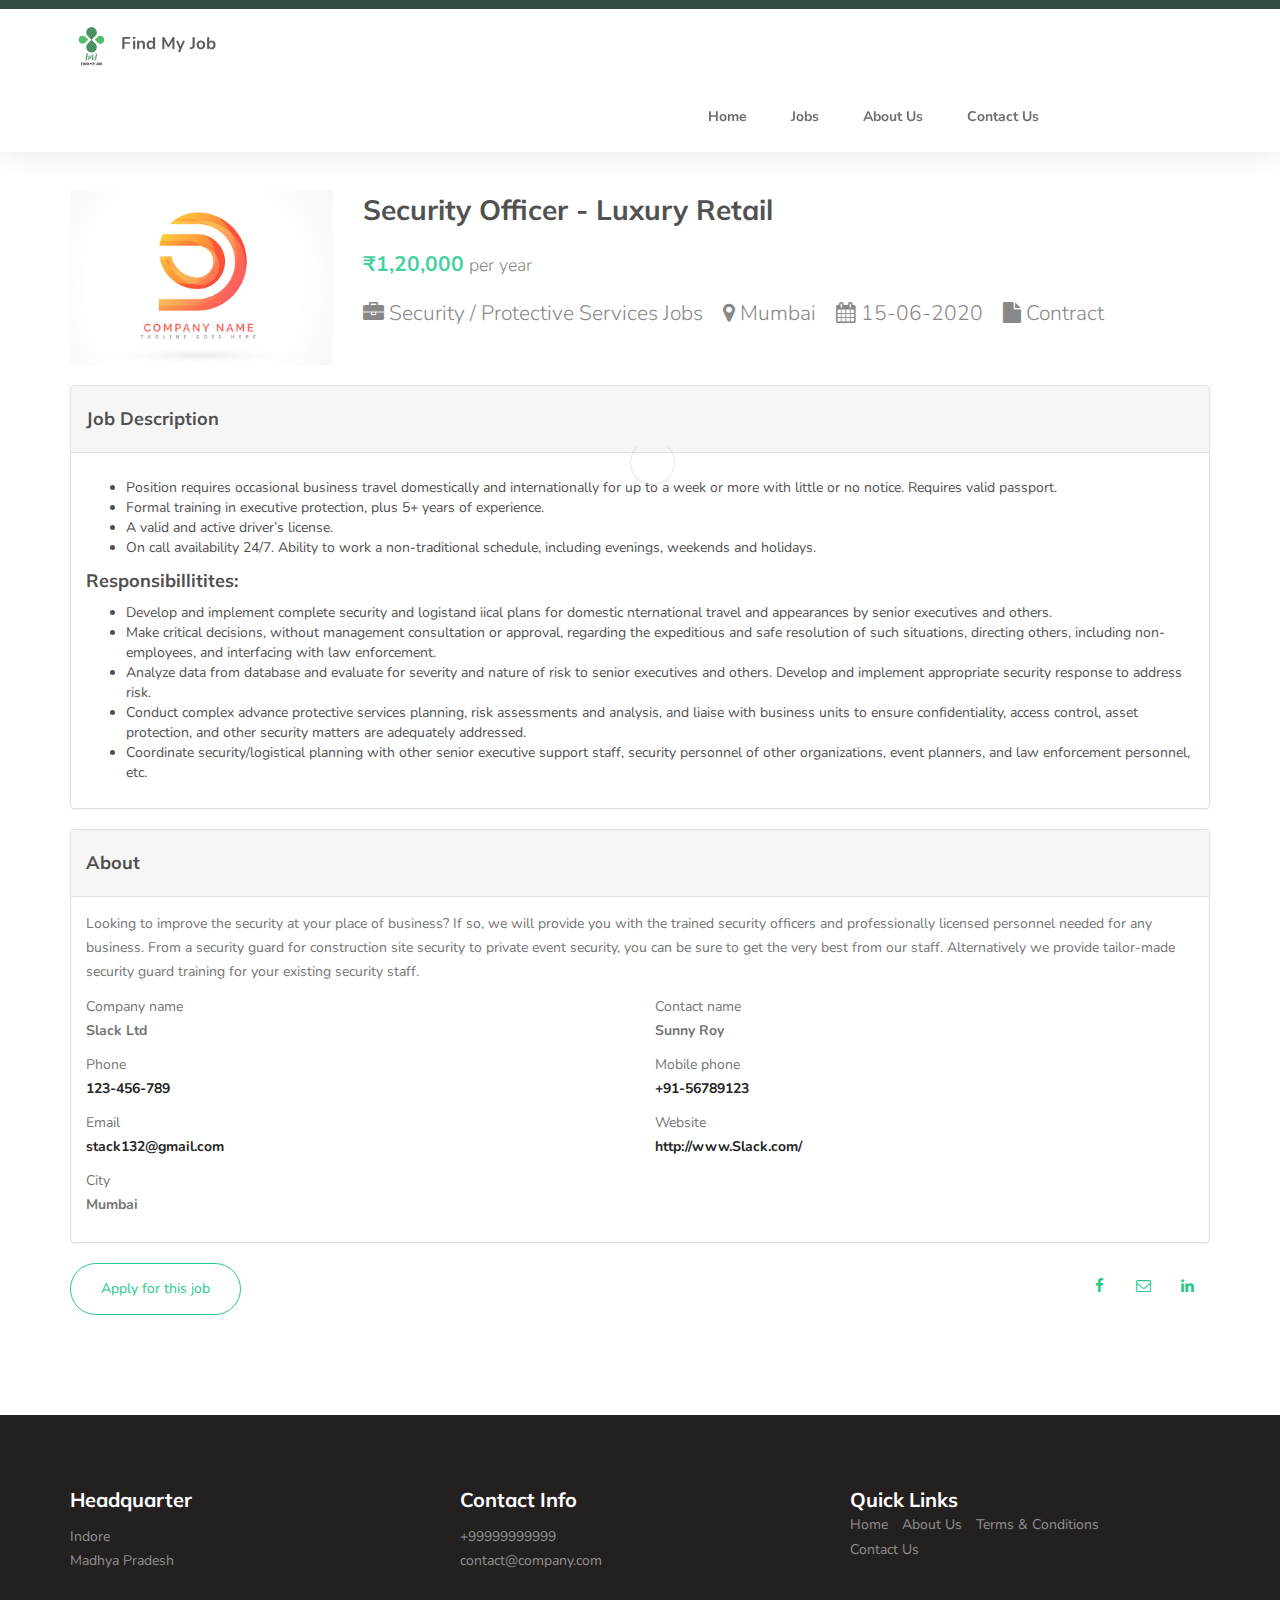
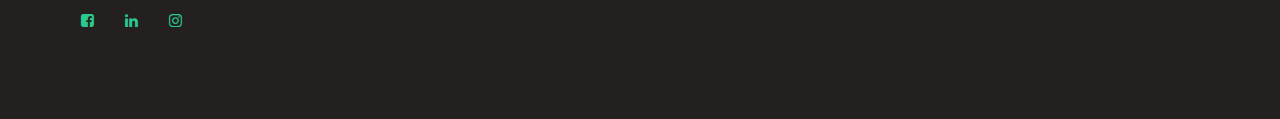
<file: job-details1.html>
<!DOCTYPE html>
<html lang="en">
     <head>

          <title>Frusco tech Consultancy</title>
          <link rel="icon" href="images/icon.webp" type="image/icon type">
     
          <meta charset="UTF-8">
          <meta http-equiv="X-UA-Compatible" content="IE=Edge">
          <meta name="description" content="">
          <meta name="keywords" content="">
          <meta name="author" content="">
          <meta name="viewport" content="width=device-width, initial-scale=1, maximum-scale=1">
     
          <link rel="stylesheet" href="css/bootstrap.min.css">
          <link rel="stylesheet" href="css/font-awesome.min.css">
          <link rel="stylesheet" href="css/owl.carousel.css">
          <link rel="stylesheet" href="css/owl.theme.default.min.css">
     
          <!-- MAIN CSS -->
          <link rel="stylesheet" href="css/style.css">
     
     </head>
<body id="top" data-spy="scroll" data-target=".navbar-collapse" data-offset="50">

     <!-- PRE LOADER -->
     <section class="preloader">
          <div class="spinner">

               <span class="spinner-rotate"></span>
               
          </div>
     </section>


     <!-- MENU -->
     <section class="navbar custom-navbar navbar-fixed-top" role="navigation">
          <div class="container">

               <div class="navbar-header">
                    <button class="navbar-toggle" data-toggle="collapse" data-target=".navbar-collapse">
                         <span class="icon icon-bar"></span>
                         <span class="icon icon-bar"></span>
                         <span class="icon icon-bar"></span>
                    </button>
                    <div>
                         <img src="images/FMJ (1).png" class="image1 navbar-brand" alt="" srcset="">
                         <!-- lOGO TEXT HERE -->
                         <a href="./index.html" class="navbar-brand text1">Find My Job</a>
                    </div>
               </div>

               <!-- MENU LINKS -->
               <div class="collapse navbar-collapse">
                    <ul class="nav navbar-nav navbar-nav-first">
                         <li style="font-weight:bolder;"><a href="index.html">Home</a></li>
                         <li style="font-weight:bolder;"><a href="job-listing.html">Jobs</a></li>
                         <li style="font-weight:bolder;"><a href="about-us.html">About Us</a></li>
                         <li style="font-weight:bolder;"><a href="contact.html">Contact Us</a></li>
                    </ul>
               </div>

          </div>
     </section>


     <section>
          <div class="container">
               <div class="row">
                    <div class="col-lg-3 col-md-3 col-xs-12">
                         <div>
                              <br>

                              <img src="images/product-1-720x480.jpg" alt="" class="img-responsive wc-image">

                              <br>
                         </div>
                    </div>

                    <div class="col-lg-9 col-md-9 col-xs-12">
                         <form action="#" method="post" class="form">
                              <h2>Security Officer - Luxury Retail</h2>

                              <p class="lead"><strong class="text-primary">₹1,20,000</strong> <small> per year</small></p>

                              <p class="lead">
                                   <i class="fa fa-briefcase"></i> Security / Protective Services Jobs &nbsp;&nbsp;
                                   <i class="fa fa-map-marker"></i> Mumbai &nbsp;&nbsp;
                                   <i class="fa fa-calendar"></i> 15-06-2020 &nbsp;&nbsp;
                                   <i class="fa fa-file"></i> Contract
                              </p>

                              
                         </form>
                    </div>
               </div>

               <div class="panel panel-default">
                    <div class="panel-heading">
                         <h4>Job Description</h4>
                    </div>

                    <div class="panel-body">
                         <p>  
                              <ul>
                                   <li>Position requires occasional business travel domestically and internationally for up to a week or more with little or no notice. Requires valid passport.</li>
                                   <li>Formal training in executive protection, plus 5+ years of experience.</li>
                                   <li>A valid and active driver’s license.</li>
                                   <li>On call availability 24/7. Ability to work a non-traditional schedule, including evenings, weekends and holidays.</li>
                              </ul>
                         </p>

                         <h4>Responsibillitites:</h4>

                         <p>
                              <ul>
                                   <li>Develop and implement complete security and logistand iical plans for domestic nternational travel and appearances by senior executives and others.</li>
                                   <li>Make critical decisions, without management consultation or approval, regarding the expeditious and safe resolution of such situations, directing others, including non-employees, and interfacing with law enforcement.</li>
                                   <li>Analyze data from database and evaluate for severity and nature of risk to senior executives and others. Develop and implement appropriate security response to address risk.</li>
                                   <li>Conduct complex advance protective services planning, risk assessments and analysis, and liaise with business units to ensure confidentiality, access control, asset protection, and other security matters are adequately addressed.</li>
                                   <li>Coordinate security/logistical planning with other senior executive support staff, security personnel of other organizations, event planners, and law enforcement personnel, etc.</li>
                              </ul>
                         </p>
                    </div>
               </div>

               <div class="panel panel-default">
                    <div class="panel-heading">
                         <h4>About</h4>
                    </div>

                    <div class="panel-body">
                         <p>Looking to improve the security at your place of business? If so, we will provide you with the trained security officers and professionally licensed personnel needed for any business. From a security guard for construction site security to private event security, you can be sure to get the very best from our staff. Alternatively we provide tailor-made security guard training for your existing security staff.</p>

                         <div class="row">
                              <div class="col-lg-6">
                                   
                              </div>

                              <div class="col-lg-6">
                                   
                              </div>
                         </div>

                         <div class="row">
                              <div class="col-md-6">
                                   <p>
                                        <span>Company name</span>

                                        <br>

                                        <strong>Slack Ltd</strong>
                                   </p>
                              </div>

                              <div class="col-md-6">
                                   <p>
                                        <span>Contact name</span>

                                        <br>

                                        <strong>Sunny Roy</strong>
                                   </p>
                              </div>
                         </div>

                         <div class="row">
                              <div class="col-md-6">
                                   <p>
                                        <span>Phone</span>

                                        <br>

                                        <strong><a href="tel:123-456-789">123-456-789</a></strong>
                                   </p>
                              </div>

                              <div class="col-md-6">
                                   <p>
                                        <span>Mobile phone</span>

                                        <br>

                                        <strong><a href="tel:+91-456789123">+91-56789123</a></strong>
                                   </p>
                              </div>
                         </div>

                         <div class="row">
                              <div class="col-md-6">
                                   <p>
                                        <span>Email</span>

                                        <br>

                                        <strong><a href="mailto:stack132@gmail.com">stack132@gmail.com</a></strong>
                                   </p>
                              </div>

                              <div class="col-md-6">
                                   <p>
                                        <span>Website</span>

                                        <br>

                                        <strong><a href="http://www.Slack.com/">http://www.Slack.com/</a></strong>
                                   </p>
                              </div>
                         </div>

                         <p>
                              <span>City</span>

                              <br>

                              <strong>Mumbai</strong>
                         </p>
                    </div>
               </div>

               <div class="clearfix">
                    <a href="http://load1-904609745.us-east-2.elb.amazonaws.com/login/reg.php" class="section-btn btn btn-primary pull-left">Apply for this job</a>

                    <ul class="social-icon pull-right">
                         <li><a href="#" class="fa fa-facebook"></a></li>
                         <li><a href="#" class="fa fa-envelope-o"></a></li>
                         <li><a href="#" class="fa fa-linkedin"></a></li>
                    </ul>
               </div>
          </div>
     </section>

     <!-- FOOTER -->
     <!-- <footer id="footer">
          <div class="container">
               <div class="row">

                    <div class="col-md-4 col-sm-6">
                         <div class="footer-info">
                              <div class="section-title">
                                   <h2>Headquarter_34</h2>
                              </div>
                              <address>
                                   <p>Bhubaneswar KIIT<br>INDIA Patia KIIT Campus</p>
                              </address>

                              <ul class="social-icon">
                                   <li><a href="https://www.facebook.com/KIITUniversity/" class="fa fa-facebook-square" attr="facebook icon"></a></li>
                                   <li><a href="https://twitter.com/KIITUniversity?ref_src=twsrc%5Egoogle%7Ctwcamp%5Eserp%7Ctwgr%5Eauthor" class="fa fa-twitter"></a></li>
                                   <li><a href="https://www.instagram.com/kiituniversity/?hl=en" class="fa fa-instagram"></a></li>
                              </ul>
                         </div>
                    </div>
                    <div class="col-md-4 col-sm-6">
                         <div class="footer-info">
                              <div class="section-title">
                                   <h2>Contact Info</h2>
                              </div>
                              <address>
                                   <p>+99999999999</p>
                                   <p><a href="mailto:contact@company.com">contact@company.com</a></p>
                              </address>
                              <div class="footer_menu">
                                   <h2>Quick Links</h2>
                                   <ul>
                                        <li><a href="index.html">Home</a></li>
                                        <li><a href="about-us.html">About Us</a></li>
                                        <li><a href="terms.html">Terms & Conditions</a></li>
                                        <li><a href="contact.html">Contact Us</a></li>
                                   </ul>
                              </div>
                         </div>
                    </div>

                  
                    
               </div>
          </div>
     </footer> -->
     <footer id="footer">
          <div class="container">
               <div class="row">

                    <div class="col-md-4 col-sm-6">
                         <div class="footer-info">
                              <div class="section-title">
                                   <h2>Headquarter</h2>
                              </div>
                              <address>
                                   <p>Indore<br>Madhya Pradesh</p>
                              </address>

                              <ul class="social-icon">
                                   <li><a href="https://www.facebook.com/technicalcodingresearch/" class="fa fa-facebook-square"
                                             attr="facebook icon"></a></li>
                                   <li><a href="https://www.linkedin.com/company/tcr-innovation"
                                             class="fa fa-linkedin"></a></li>
                                   <li><a href="https://www.instagram.com/tcr_innovation/?utm_medium=copy_link"
                                             class="fa fa-instagram"></a></li>
                              </ul>
                         </div>
                    </div>
                    <div class="col-md-4 col-sm-6">
                         <div class="footer-info">
                              <div class="section-title">
                                   <h2>Contact Info</h2>
                              </div>
                              <address>
                                   <p>+99999999999</p>
                                   <p><a href="mailto:contact@company.com">contact@company.com</a></p>
                              </address>

                         </div>
                    </div>
                    <div class="col-md-4 col-sm-6">
                         <div class="footer-info footer_menu">
                              <div class="section-title">
                                   <h2>Quick Links</h2>
                                   <ul class="">
                                        <li class=""><a href="index.html">Home</a></li>
                                        <li><a href="about-us.html">About Us</a></li>
                                        <li><a href="terms.html">Terms & Conditions</a></li>
                                        <li><a href="contact.html">Contact Us</a></li>
                                   </ul>
                              </div>
                         </div>
                    </div>



               </div>
          </div>
     </footer>
     <!-- SCRIPTS -->
     <script src="js/jquery.js"></script>
     <script src="js/bootstrap.min.js"></script>
     <script src="js/owl.carousel.min.js"></script>
     <script src="js/smoothscroll.js"></script>
     <script src="js/custom.js"></script>

</body>
</html>
</file>
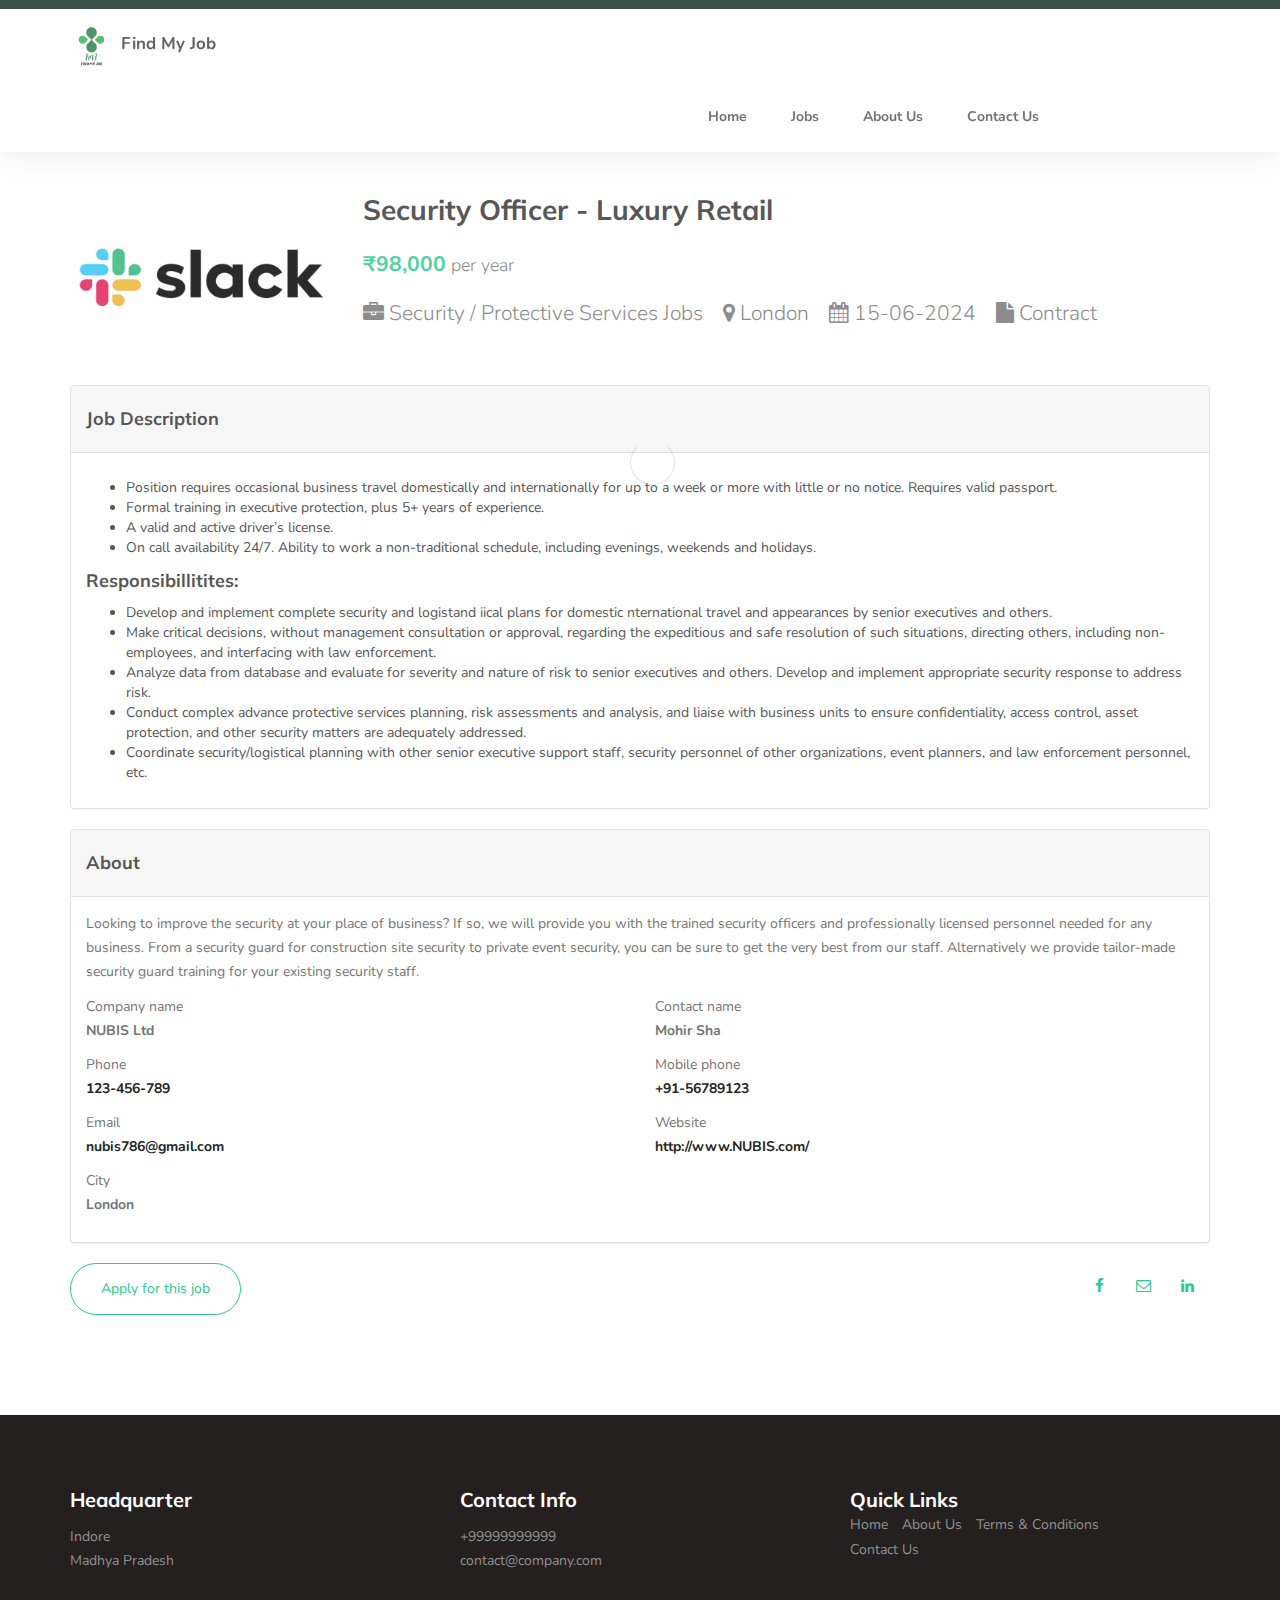
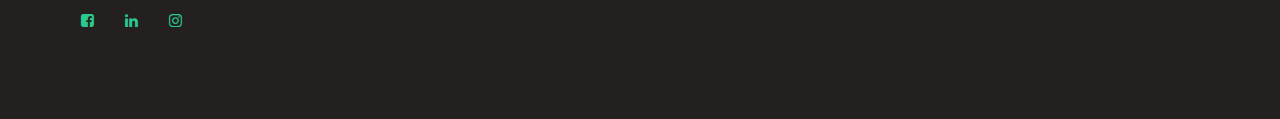
<file: job-details2.html>
<!DOCTYPE html>
<html lang="en">
     <head>

          <title>Frusco tech Consultancy</title>
          <link rel="icon" href="images/icon.webp" type="image/icon type">
     
          <meta charset="UTF-8">
          <meta http-equiv="X-UA-Compatible" content="IE=Edge">
          <meta name="description" content="">
          <meta name="keywords" content="">
          <meta name="author" content="">
          <meta name="viewport" content="width=device-width, initial-scale=1, maximum-scale=1">
     
          <link rel="stylesheet" href="css/bootstrap.min.css">
          <link rel="stylesheet" href="css/font-awesome.min.css">
          <link rel="stylesheet" href="css/owl.carousel.css">
          <link rel="stylesheet" href="css/owl.theme.default.min.css">
     
          <!-- MAIN CSS -->
          <link rel="stylesheet" href="css/style.css">
     
     </head>
<body id="top" data-spy="scroll" data-target=".navbar-collapse" data-offset="50">

     <!-- PRE LOADER -->
     <section class="preloader">
          <div class="spinner">

               <span class="spinner-rotate"></span>
               
          </div>
     </section>


     <!-- MENU -->
     <section class="navbar custom-navbar navbar-fixed-top" role="navigation">
          <div class="container">

               <div class="navbar-header">
                    <button class="navbar-toggle" data-toggle="collapse" data-target=".navbar-collapse">
                         <span class="icon icon-bar"></span>
                         <span class="icon icon-bar"></span>
                         <span class="icon icon-bar"></span>
                    </button>
                    <div>
                         <img src="images/FMJ (1).png" class="image1 navbar-brand" alt="" srcset="">
                         <!-- lOGO TEXT HERE -->
                         <a href="./index.html" class="navbar-brand text1">Find My Job</a>
                    </div>
               </div>

               <!-- MENU LINKS -->
               <div class="collapse navbar-collapse">
                    <ul class="nav navbar-nav navbar-nav-first">
                         <li style="font-weight:bolder;"><a href="index.html">Home</a></li>
                         <li style="font-weight:bolder;"><a href="job-listing.html">Jobs</a></li>
                         <li style="font-weight:bolder;"><a href="about-us.html">About Us</a></li>
                         <li style="font-weight:bolder;"><a href="contact.html">Contact Us</a></li>
                    </ul>
               </div>

          </div>
     </section>


     <section>
          <div class="container">
               <div class="row">
                    <div class="col-lg-3 col-md-3 col-xs-12">
                         <div>
                              <br>

                              <img src="images/product-2-720x480.jpg" alt="" class="img-responsive wc-image">

                              <br>
                         </div>
                    </div>

                    <div class="col-lg-9 col-md-9 col-xs-12">
                         <form action="#" method="post" class="form">
                              <h2>Security Officer - Luxury Retail</h2>

                              <p class="lead"><strong class="text-primary">₹98,000</strong> <small> per year</small></p>

                              <p class="lead">
                                   <i class="fa fa-briefcase"></i> Security / Protective Services Jobs &nbsp;&nbsp;
                                   <i class="fa fa-map-marker"></i> London &nbsp;&nbsp;
                                   <i class="fa fa-calendar"></i> 15-06-2024 &nbsp;&nbsp;
                                   <i class="fa fa-file"></i> Contract
                              </p>

                              
                         </form>
                    </div>
               </div>

               <div class="panel panel-default">
                    <div class="panel-heading">
                         <h4>Job Description</h4>
                    </div>

                    <div class="panel-body">
                         <p>  
                              <ul>
                                   <li>Position requires occasional business travel domestically and internationally for up to a week or more with little or no notice. Requires valid passport.</li>
                                   <li>Formal training in executive protection, plus 5+ years of experience.</li>
                                   <li>A valid and active driver’s license.</li>
                                   <li>On call availability 24/7. Ability to work a non-traditional schedule, including evenings, weekends and holidays.</li>
                              </ul>
                         </p>

                         <h4>Responsibillitites:</h4>

                         <p>
                              <ul>
                                   <li>Develop and implement complete security and logistand iical plans for domestic nternational travel and appearances by senior executives and others.</li>
                                   <li>Make critical decisions, without management consultation or approval, regarding the expeditious and safe resolution of such situations, directing others, including non-employees, and interfacing with law enforcement.</li>
                                   <li>Analyze data from database and evaluate for severity and nature of risk to senior executives and others. Develop and implement appropriate security response to address risk.</li>
                                   <li>Conduct complex advance protective services planning, risk assessments and analysis, and liaise with business units to ensure confidentiality, access control, asset protection, and other security matters are adequately addressed.</li>
                                   <li>Coordinate security/logistical planning with other senior executive support staff, security personnel of other organizations, event planners, and law enforcement personnel, etc.</li>
                              </ul>
                         </p>
                    </div>
               </div>

               <div class="panel panel-default">
                    <div class="panel-heading">
                         <h4>About</h4>
                    </div>

                    <div class="panel-body">
                         <p>Looking to improve the security at your place of business? If so, we will provide you with the trained security officers and professionally licensed personnel needed for any business. From a security guard for construction site security to private event security, you can be sure to get the very best from our staff. Alternatively we provide tailor-made security guard training for your existing security staff.</p>

                         <div class="row">
                              <div class="col-lg-6">
                                   
                              </div>

                              <div class="col-lg-6">
                                   
                              </div>
                         </div>

                         <div class="row">
                              <div class="col-md-6">
                                   <p>
                                        <span>Company name</span>

                                        <br>

                                        <strong>NUBIS Ltd</strong>
                                   </p>
                              </div>

                              <div class="col-md-6">
                                   <p>
                                        <span>Contact name</span>

                                        <br>

                                        <strong>Mohir Sha</strong>
                                   </p>
                              </div>
                         </div>

                         <div class="row">
                              <div class="col-md-6">
                                   <p>
                                        <span>Phone</span>

                                        <br>

                                        <strong><a href="tel:123-456-789">123-456-789</a></strong>
                                   </p>
                              </div>

                              <div class="col-md-6">
                                   <p>
                                        <span>Mobile phone</span>

                                        <br>

                                        <strong><a href="tel:+91-456789123">+91-56789123</a></strong>
                                   </p>
                              </div>
                         </div>

                         <div class="row">
                              <div class="col-md-6">
                                   <p>
                                        <span>Email</span>

                                        <br>

                                        <strong><a href="mailto:nubis786@gmail.com">nubis786@gmail.com</a></strong>
                                   </p>
                              </div>

                              <div class="col-md-6">
                                   <p>
                                        <span>Website</span>

                                        <br>

                                        <strong><a href="http://www.NUBIS.com/">http://www.NUBIS.com/</a></strong>
                                   </p>
                              </div>
                         </div>

                         <p>
                              <span>City</span>

                              <br>

                              <strong>London</strong>
                         </p>
                    </div>
               </div>

               <div class="clearfix">
                    <a href="http://load1-904609745.us-east-2.elb.amazonaws.com/login/reg.php" class="section-btn btn btn-primary pull-left">Apply for this job</a>

                    <ul class="social-icon pull-right">
                         <li><a href="#" class="fa fa-facebook"></a></li>
                         <li><a href="#" class="fa fa-envelope-o"></a></li>
                         <li><a href="#" class="fa fa-linkedin"></a></li>
                    </ul>
               </div>
          </div>
     </section>

     <!-- FOOTER -->
     <!-- <footer id="footer">
          <div class="container">
               <div class="row">

                    <div class="col-md-4 col-sm-6">
                         <div class="footer-info">
                              <div class="section-title">
                                   <h2>Headquarter_34</h2>
                              </div>
                              <address>
                                   <p>Bhubaneswar KIIT<br>INDIA Patia KIIT Campus</p>
                              </address>

                              <ul class="social-icon">
                                   <li><a href="https://www.facebook.com/KIITUniversity/" class="fa fa-facebook-square" attr="facebook icon"></a></li>
                                   <li><a href="https://twitter.com/KIITUniversity?ref_src=twsrc%5Egoogle%7Ctwcamp%5Eserp%7Ctwgr%5Eauthor" class="fa fa-twitter"></a></li>
                                   <li><a href="https://www.instagram.com/kiituniversity/?hl=en" class="fa fa-instagram"></a></li>
                              </ul>
                         </div>
                    </div>
                    <div class="col-md-4 col-sm-6">
                         <div class="footer-info">
                              <div class="section-title">
                                   <h2>Contact Info</h2>
                              </div>
                              <address>
                                   <p>+99999999999</p>
                                   <p><a href="mailto:contact@company.com">contact@company.com</a></p>
                              </address>
                              <div class="footer_menu">
                                   <h2>Quick Links</h2>
                                   <ul>
                                        <li><a href="index.html">Home</a></li>
                                        <li><a href="about-us.html">About Us</a></li>
                                        <li><a href="terms.html">Terms & Conditions</a></li>
                                        <li><a href="contact.html">Contact Us</a></li>
                                   </ul>
                              </div>
                         </div>
                    </div>

                  
                    
               </div>
          </div>
     </footer> -->
     <footer id="footer">
          <div class="container">
               <div class="row">

                    <div class="col-md-4 col-sm-6">
                         <div class="footer-info">
                              <div class="section-title">
                                   <h2>Headquarter</h2>
                              </div>
                              <address>
                                   <p>Indore<br>Madhya Pradesh</p>
                              </address>

                              <ul class="social-icon">
                                   <li><a href="https://www.facebook.com/technicalcodingresearch/" class="fa fa-facebook-square"
                                             attr="facebook icon"></a></li>
                                   <li><a href="https://www.linkedin.com/company/tcr-innovation"
                                             class="fa fa-linkedin"></a></li>
                                   <li><a href="https://www.instagram.com/tcr_innovation/?utm_medium=copy_link"
                                             class="fa fa-instagram"></a></li>
                              </ul>
                         </div>
                    </div>
                    <div class="col-md-4 col-sm-6">
                         <div class="footer-info">
                              <div class="section-title">
                                   <h2>Contact Info</h2>
                              </div>
                              <address>
                                   <p>+99999999999</p>
                                   <p><a href="mailto:contact@company.com">contact@company.com</a></p>
                              </address>

                         </div>
                    </div>
                    <div class="col-md-4 col-sm-6">
                         <div class="footer-info footer_menu">
                              <div class="section-title">
                                   <h2>Quick Links</h2>
                                   <ul class="">
                                        <li class=""><a href="index.html">Home</a></li>
                                        <li><a href="about-us.html">About Us</a></li>
                                        <li><a href="terms.html">Terms & Conditions</a></li>
                                        <li><a href="contact.html">Contact Us</a></li>
                                   </ul>
                              </div>
                         </div>
                    </div>



               </div>
          </div>
     </footer>
     <!-- SCRIPTS -->
     <script src="js/jquery.js"></script>
     <script src="js/bootstrap.min.js"></script>
     <script src="js/owl.carousel.min.js"></script>
     <script src="js/smoothscroll.js"></script>
     <script src="js/custom.js"></script>

</body>
</html>
</file>
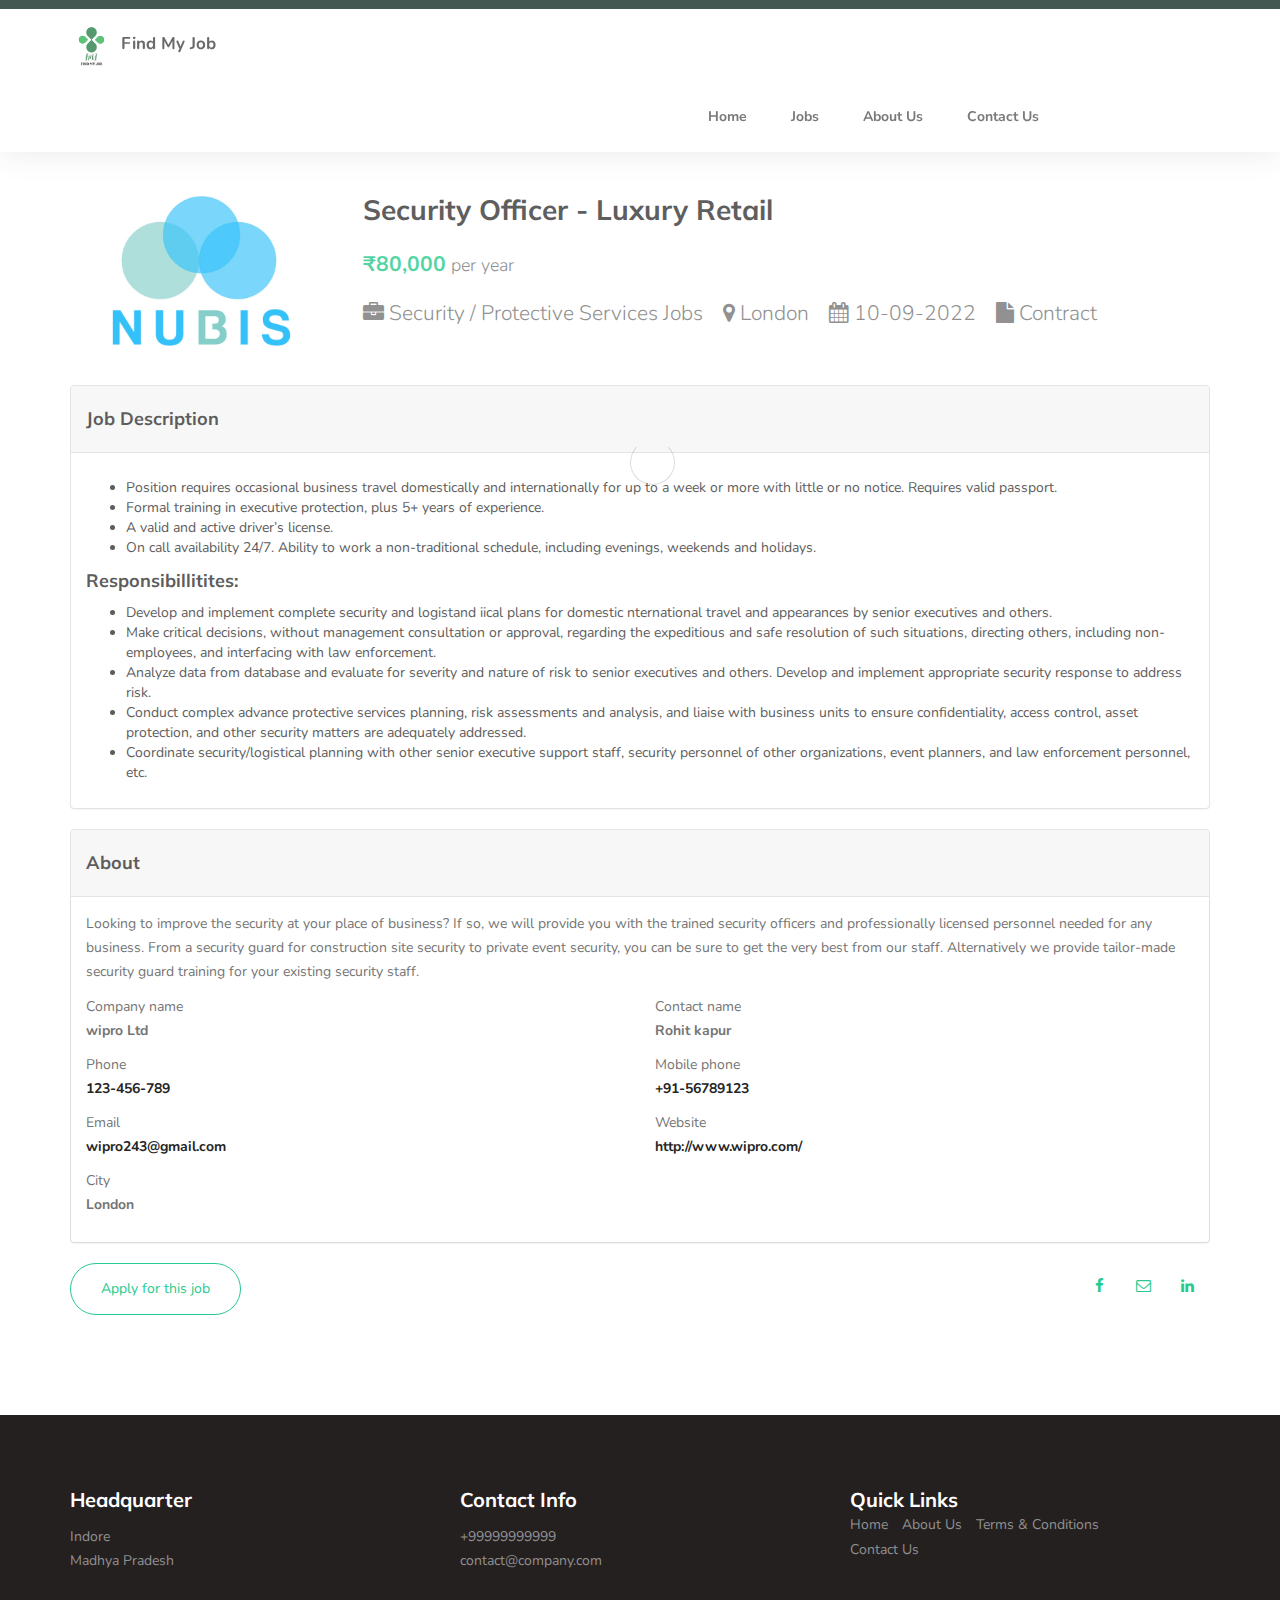
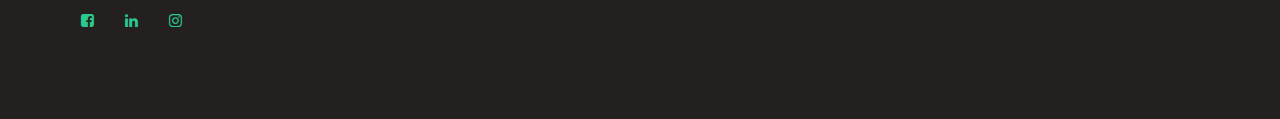
<file: job-details3.html>
<!DOCTYPE html>
<html lang="en">
     <head>

          <title>Frusco tech Consultancy</title>
          <link rel="icon" href="images/icon.webp" type="image/icon type">
     
          <meta charset="UTF-8">
          <meta http-equiv="X-UA-Compatible" content="IE=Edge">
          <meta name="description" content="">
          <meta name="keywords" content="">
          <meta name="author" content="">
          <meta name="viewport" content="width=device-width, initial-scale=1, maximum-scale=1">
     
          <link rel="stylesheet" href="css/bootstrap.min.css">
          <link rel="stylesheet" href="css/font-awesome.min.css">
          <link rel="stylesheet" href="css/owl.carousel.css">
          <link rel="stylesheet" href="css/owl.theme.default.min.css">
     
          <!-- MAIN CSS -->
          <link rel="stylesheet" href="css/style.css">
     
     </head>
<body id="top" data-spy="scroll" data-target=".navbar-collapse" data-offset="50">

     <!-- PRE LOADER -->
     <section class="preloader">
          <div class="spinner">

               <span class="spinner-rotate"></span>
               
          </div>
     </section>


     <!-- MENU -->
     <section class="navbar custom-navbar navbar-fixed-top" role="navigation">
          <div class="container">

               <div class="navbar-header">
                    <button class="navbar-toggle" data-toggle="collapse" data-target=".navbar-collapse">
                         <span class="icon icon-bar"></span>
                         <span class="icon icon-bar"></span>
                         <span class="icon icon-bar"></span>
                    </button>
                    <div>
                         <img src="images/FMJ (1).png" class="image1 navbar-brand" alt="" srcset="">
                         <!-- lOGO TEXT HERE -->
                         <a href="./index.html" class="navbar-brand text1">Find My Job</a>
                    </div>
               </div>

               <!-- MENU LINKS -->
               <div class="collapse navbar-collapse">
                    <ul class="nav navbar-nav navbar-nav-first">
                         <li style="font-weight:bolder;"><a href="index.html">Home</a></li>
                         <li style="font-weight:bolder;"><a href="job-listing.html">Jobs</a></li>
                         <li style="font-weight:bolder;"><a href="about-us.html">About Us</a></li>
                         <li style="font-weight:bolder;"><a href="contact.html">Contact Us</a></li>
                    </ul>
               </div>

          </div>
     </section>


     <section>
          <div class="container">
               <div class="row">
                    <div class="col-lg-3 col-md-3 col-xs-12">
                         <div>
                              <br>

                              <img src="images/product-3-720x480.jpg" alt="" class="img-responsive wc-image">

                              <br>
                         </div>
                    </div>

                    <div class="col-lg-9 col-md-9 col-xs-12">
                         <form action="#" method="post" class="form">
                              <h2>Security Officer - Luxury Retail</h2>

                              <p class="lead"><strong class="text-primary">₹80,000</strong> <small> per year</small></p>

                              <p class="lead">
                                   <i class="fa fa-briefcase"></i> Security / Protective Services Jobs &nbsp;&nbsp;
                                   <i class="fa fa-map-marker"></i> London &nbsp;&nbsp;
                                   <i class="fa fa-calendar"></i> 10-09-2022 &nbsp;&nbsp;
                                   <i class="fa fa-file"></i> Contract
                              </p>

                              
                         </form>
                    </div>
               </div>

               <div class="panel panel-default">
                    <div class="panel-heading">
                         <h4>Job Description</h4>
                    </div>

                    <div class="panel-body">
                         <p>  
                              <ul>
                                   <li>Position requires occasional business travel domestically and internationally for up to a week or more with little or no notice. Requires valid passport.</li>
                                   <li>Formal training in executive protection, plus 5+ years of experience.</li>
                                   <li>A valid and active driver’s license.</li>
                                   <li>On call availability 24/7. Ability to work a non-traditional schedule, including evenings, weekends and holidays.</li>
                              </ul>
                         </p>

                         <h4>Responsibillitites:</h4>

                         <p>
                              <ul>
                                   <li>Develop and implement complete security and logistand iical plans for domestic nternational travel and appearances by senior executives and others.</li>
                                   <li>Make critical decisions, without management consultation or approval, regarding the expeditious and safe resolution of such situations, directing others, including non-employees, and interfacing with law enforcement.</li>
                                   <li>Analyze data from database and evaluate for severity and nature of risk to senior executives and others. Develop and implement appropriate security response to address risk.</li>
                                   <li>Conduct complex advance protective services planning, risk assessments and analysis, and liaise with business units to ensure confidentiality, access control, asset protection, and other security matters are adequately addressed.</li>
                                   <li>Coordinate security/logistical planning with other senior executive support staff, security personnel of other organizations, event planners, and law enforcement personnel, etc.</li>
                              </ul>
                         </p>
                    </div>
               </div>

               <div class="panel panel-default">
                    <div class="panel-heading">
                         <h4>About</h4>
                    </div>

                    <div class="panel-body">
                         <p>Looking to improve the security at your place of business? If so, we will provide you with the trained security officers and professionally licensed personnel needed for any business. From a security guard for construction site security to private event security, you can be sure to get the very best from our staff. Alternatively we provide tailor-made security guard training for your existing security staff.</p>

                         <div class="row">
                              <div class="col-lg-6">
                                   
                              </div>

                              <div class="col-lg-6">
                                   
                              </div>
                         </div>

                         <div class="row">
                              <div class="col-md-6">
                                   <p>
                                        <span>Company name</span>

                                        <br>

                                        <strong>wipro Ltd</strong>
                                   </p>
                              </div>

                              <div class="col-md-6">
                                   <p>
                                        <span>Contact name</span>

                                        <br>

                                        <strong>Rohit kapur</strong>
                                   </p>
                              </div>
                         </div>

                         <div class="row">
                              <div class="col-md-6">
                                   <p>
                                        <span>Phone</span>

                                        <br>

                                        <strong><a href="tel:123-456-789">123-456-789</a></strong>
                                   </p>
                              </div>

                              <div class="col-md-6">
                                   <p>
                                        <span>Mobile phone</span>

                                        <br>

                                        <strong><a href="tel:+91-456789123">+91-56789123</a></strong>
                                   </p>
                              </div>
                         </div>

                         <div class="row">
                              <div class="col-md-6">
                                   <p>
                                        <span>Email</span>

                                        <br>

                                        <strong><a href="mailto:wipro243@gmail.com">wipro243@gmail.com</a></strong>
                                   </p>
                              </div>

                              <div class="col-md-6">
                                   <p>
                                        <span>Website</span>

                                        <br>

                                        <strong><a href="http://www.wipro.com/">http://www.wipro.com/</a></strong>
                                   </p>
                              </div>
                         </div>

                         <p>
                              <span>City</span>

                              <br>

                              <strong>London</strong>
                         </p>
                    </div>
               </div>

               <div class="clearfix">
                    <a href="http://load1-904609745.us-east-2.elb.amazonaws.com/login/reg.php" class="section-btn btn btn-primary pull-left">Apply for this job</a>

                    <ul class="social-icon pull-right">
                         <li><a href="#" class="fa fa-facebook"></a></li>
                         <li><a href="#" class="fa fa-envelope-o"></a></li>
                         <li><a href="#" class="fa fa-linkedin"></a></li>
                    </ul>
               </div>
          </div>
     </section>

     <!-- FOOTER -->
     <!-- <footer id="footer">
          <div class="container">
               <div class="row">

                    <div class="col-md-4 col-sm-6">
                         <div class="footer-info">
                              <div class="section-title">
                                   <h2>Headquarter_34</h2>
                              </div>
                              <address>
                                   <p>Bhubaneswar KIIT<br>INDIA Patia KIIT Campus</p>
                              </address>

                              <ul class="social-icon">
                                   <li><a href="https://www.facebook.com/KIITUniversity/" class="fa fa-facebook-square" attr="facebook icon"></a></li>
                                   <li><a href="https://twitter.com/KIITUniversity?ref_src=twsrc%5Egoogle%7Ctwcamp%5Eserp%7Ctwgr%5Eauthor" class="fa fa-twitter"></a></li>
                                   <li><a href="https://www.instagram.com/kiituniversity/?hl=en" class="fa fa-instagram"></a></li>
                              </ul>
                         </div>
                    </div>
                    <div class="col-md-4 col-sm-6">
                         <div class="footer-info">
                              <div class="section-title">
                                   <h2>Contact Info</h2>
                              </div>
                              <address>
                                   <p>+99999999999</p>
                                   <p><a href="mailto:contact@company.com">contact@company.com</a></p>
                              </address>
                              <div class="footer_menu">
                                   <h2>Quick Links</h2>
                                   <ul>
                                        <li><a href="index.html">Home</a></li>
                                        <li><a href="about-us.html">About Us</a></li>
                                        <li><a href="terms.html">Terms & Conditions</a></li>
                                        <li><a href="contact.html">Contact Us</a></li>
                                   </ul>
                              </div>
                         </div>
                    </div>

                  
                    
               </div>
          </div>
     </footer> -->
     <footer id="footer">
          <div class="container">
               <div class="row">

                    <div class="col-md-4 col-sm-6">
                         <div class="footer-info">
                              <div class="section-title">
                                   <h2>Headquarter</h2>
                              </div>
                              <address>
                                   <p>Indore<br>Madhya Pradesh</p>
                              </address>

                              <ul class="social-icon">
                                   <li><a href="https://www.facebook.com/technicalcodingresearch/" class="fa fa-facebook-square"
                                             attr="facebook icon"></a></li>
                                   <li><a href="https://www.linkedin.com/company/tcr-innovation"
                                             class="fa fa-linkedin"></a></li>
                                   <li><a href="https://www.instagram.com/tcr_innovation/?utm_medium=copy_link"
                                             class="fa fa-instagram"></a></li>
                              </ul>
                         </div>
                    </div>
                    <div class="col-md-4 col-sm-6">
                         <div class="footer-info">
                              <div class="section-title">
                                   <h2>Contact Info</h2>
                              </div>
                              <address>
                                   <p>+99999999999</p>
                                   <p><a href="mailto:contact@company.com">contact@company.com</a></p>
                              </address>

                         </div>
                    </div>
                    <div class="col-md-4 col-sm-6">
                         <div class="footer-info footer_menu">
                              <div class="section-title">
                                   <h2>Quick Links</h2>
                                   <ul class="">
                                        <li class=""><a href="index.html">Home</a></li>
                                        <li><a href="about-us.html">About Us</a></li>
                                        <li><a href="terms.html">Terms & Conditions</a></li>
                                        <li><a href="contact.html">Contact Us</a></li>
                                   </ul>
                              </div>
                         </div>
                    </div>



               </div>
          </div>
     </footer>
     <!-- SCRIPTS -->
     <script src="js/jquery.js"></script>
     <script src="js/bootstrap.min.js"></script>
     <script src="js/owl.carousel.min.js"></script>
     <script src="js/smoothscroll.js"></script>
     <script src="js/custom.js"></script>

</body>
</html>
</file>
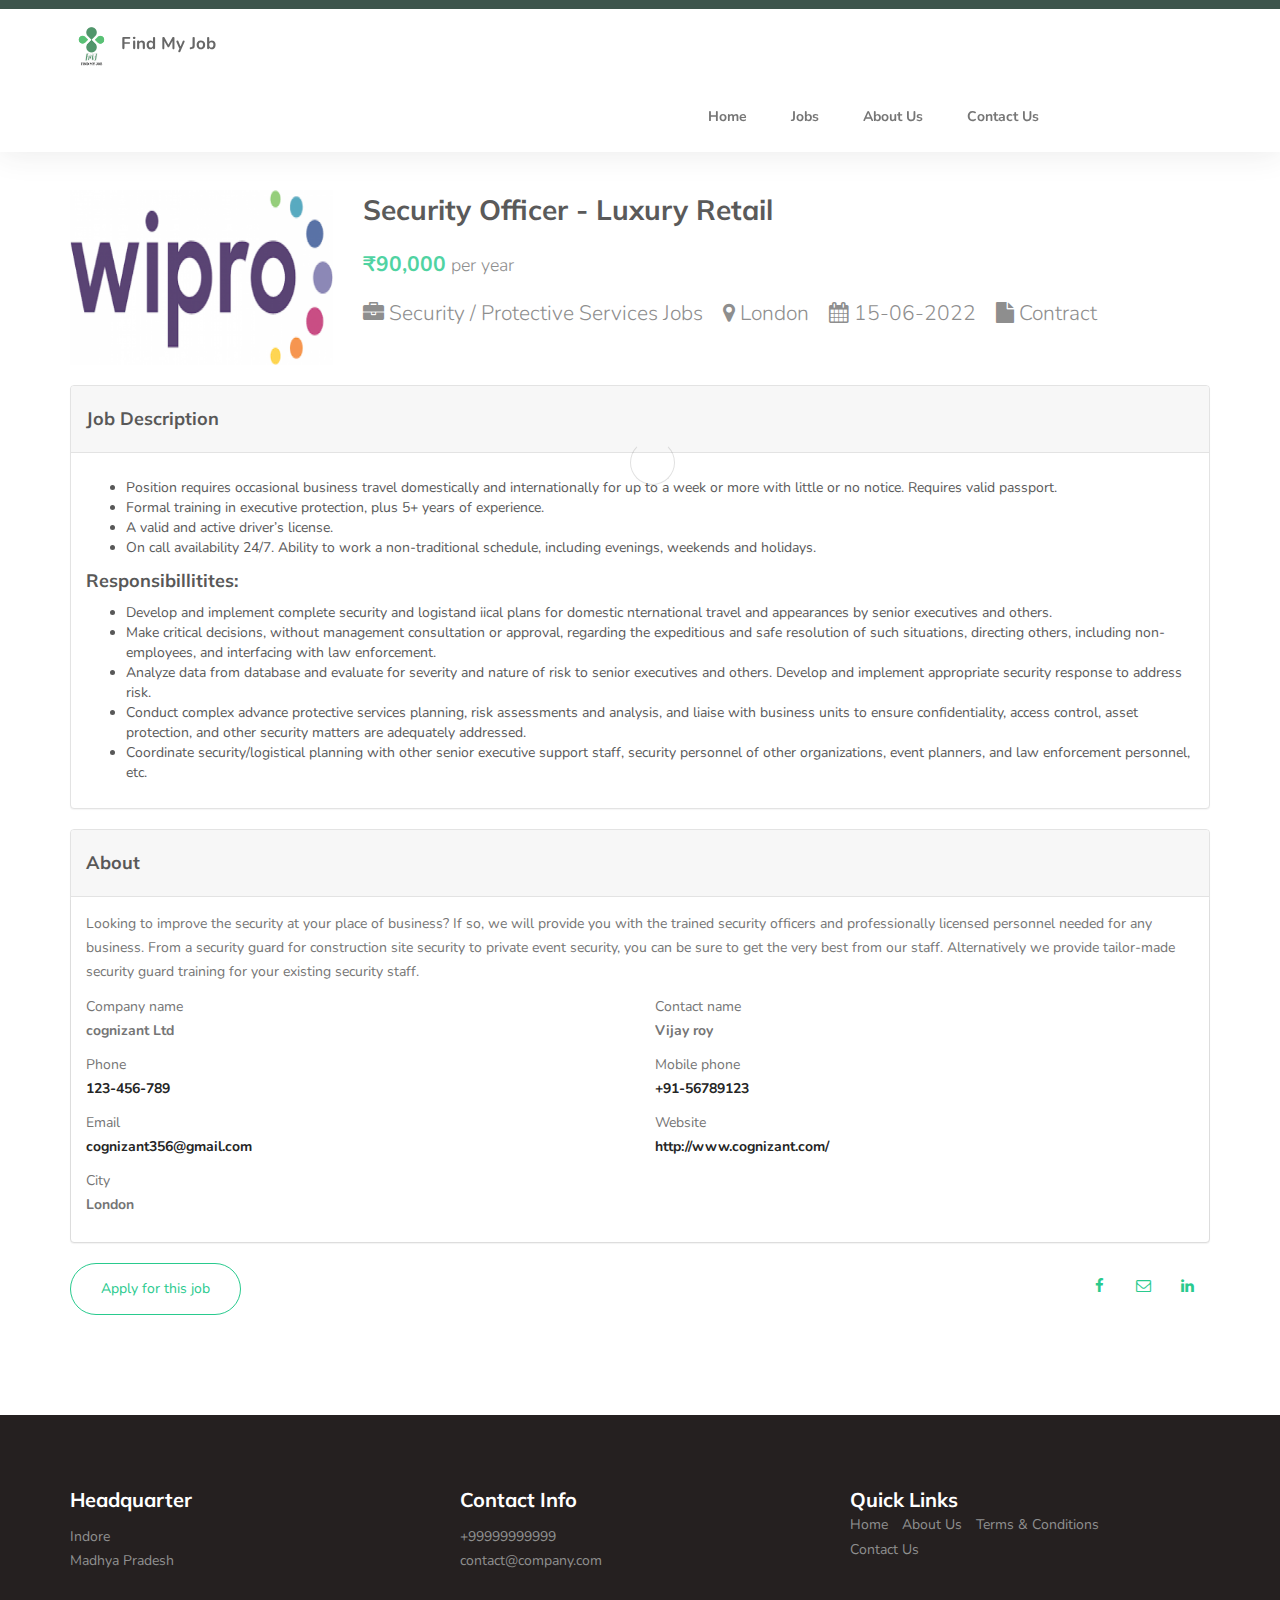
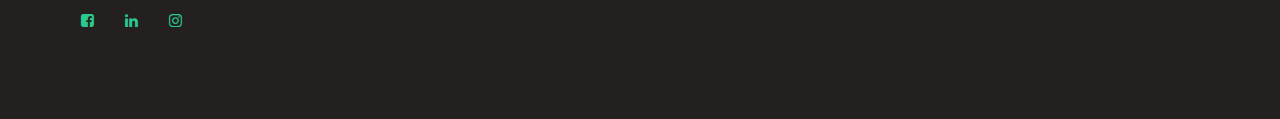
<file: job-details4.html>
<!DOCTYPE html>
<html lang="en">
     <head>

          <title>Frusco tech Consultancy</title>
          <link rel="icon" href="images/icon.webp" type="image/icon type">
     
          <meta charset="UTF-8">
          <meta http-equiv="X-UA-Compatible" content="IE=Edge">
          <meta name="description" content="">
          <meta name="keywords" content="">
          <meta name="author" content="">
          <meta name="viewport" content="width=device-width, initial-scale=1, maximum-scale=1">
     
          <link rel="stylesheet" href="css/bootstrap.min.css">
          <link rel="stylesheet" href="css/font-awesome.min.css">
          <link rel="stylesheet" href="css/owl.carousel.css">
          <link rel="stylesheet" href="css/owl.theme.default.min.css">
     
          <!-- MAIN CSS -->
          <link rel="stylesheet" href="css/style.css">
     
     </head>
<body id="top" data-spy="scroll" data-target=".navbar-collapse" data-offset="50">

     <!-- PRE LOADER -->
     <section class="preloader">
          <div class="spinner">

               <span class="spinner-rotate"></span>
               
          </div>
     </section>


     <!-- MENU -->
     <section class="navbar custom-navbar navbar-fixed-top" role="navigation">
          <div class="container">

               <div class="navbar-header">
                    <button class="navbar-toggle" data-toggle="collapse" data-target=".navbar-collapse">
                         <span class="icon icon-bar"></span>
                         <span class="icon icon-bar"></span>
                         <span class="icon icon-bar"></span>
                    </button>
                    <div>
                         <img src="images/FMJ (1).png" class="image1 navbar-brand" alt="" srcset="">
                         <!-- lOGO TEXT HERE -->
                         <a href="./index.html" class="navbar-brand text1">Find My Job</a>
                    </div>
               </div>

               <!-- MENU LINKS -->
               <div class="collapse navbar-collapse">
                    <ul class="nav navbar-nav navbar-nav-first">
                         <li style="font-weight:bolder;"><a href="index.html">Home</a></li>
                         <li style="font-weight:bolder;"><a href="job-listing.html">Jobs</a></li>
                         <li style="font-weight:bolder;"><a href="about-us.html">About Us</a></li>
                         <li style="font-weight:bolder;"><a href="contact.html">Contact Us</a></li>
                    </ul>
               </div>

          </div>
     </section>


     <section>
          <div class="container">
               <div class="row">
                    <div class="col-lg-3 col-md-3 col-xs-12">
                         <div>
                              <br>

                              <img src="images/wipro.png" alt="" class="img-responsive wc-image">

                              <br>
                         </div>
                    </div>

                    <div class="col-lg-9 col-md-9 col-xs-12">
                         <form action="#" method="post" class="form">
                              <h2>Security Officer - Luxury Retail</h2>

                              <p class="lead"><strong class="text-primary">₹90,000</strong> <small> per year</small></p>

                              <p class="lead">
                                   <i class="fa fa-briefcase"></i> Security / Protective Services Jobs &nbsp;&nbsp;
                                   <i class="fa fa-map-marker"></i> London &nbsp;&nbsp;
                                   <i class="fa fa-calendar"></i> 15-06-2022 &nbsp;&nbsp;
                                   <i class="fa fa-file"></i> Contract
                              </p>

                              
                         </form>
                    </div>
               </div>

               <div class="panel panel-default">
                    <div class="panel-heading">
                         <h4>Job Description</h4>
                    </div>

                    <div class="panel-body">
                         <p>  
                              <ul>
                                   <li>Position requires occasional business travel domestically and internationally for up to a week or more with little or no notice. Requires valid passport.</li>
                                   <li>Formal training in executive protection, plus 5+ years of experience.</li>
                                   <li>A valid and active driver’s license.</li>
                                   <li>On call availability 24/7. Ability to work a non-traditional schedule, including evenings, weekends and holidays.</li>
                              </ul>
                         </p>

                         <h4>Responsibillitites:</h4>

                         <p>
                              <ul>
                                   <li>Develop and implement complete security and logistand iical plans for domestic nternational travel and appearances by senior executives and others.</li>
                                   <li>Make critical decisions, without management consultation or approval, regarding the expeditious and safe resolution of such situations, directing others, including non-employees, and interfacing with law enforcement.</li>
                                   <li>Analyze data from database and evaluate for severity and nature of risk to senior executives and others. Develop and implement appropriate security response to address risk.</li>
                                   <li>Conduct complex advance protective services planning, risk assessments and analysis, and liaise with business units to ensure confidentiality, access control, asset protection, and other security matters are adequately addressed.</li>
                                   <li>Coordinate security/logistical planning with other senior executive support staff, security personnel of other organizations, event planners, and law enforcement personnel, etc.</li>
                              </ul>
                         </p>
                    </div>
               </div>

               <div class="panel panel-default">
                    <div class="panel-heading">
                         <h4>About</h4>
                    </div>

                    <div class="panel-body">
                         <p>Looking to improve the security at your place of business? If so, we will provide you with the trained security officers and professionally licensed personnel needed for any business. From a security guard for construction site security to private event security, you can be sure to get the very best from our staff. Alternatively we provide tailor-made security guard training for your existing security staff.</p>

                         <div class="row">
                              <div class="col-lg-6">
                                   
                              </div>

                              <div class="col-lg-6">
                                   
                              </div>
                         </div>

                         <div class="row">
                              <div class="col-md-6">
                                   <p>
                                        <span>Company name</span>

                                        <br>

                                        <strong>cognizant Ltd</strong>
                                   </p>
                              </div>

                              <div class="col-md-6">
                                   <p>
                                        <span>Contact name</span>

                                        <br>

                                        <strong>Vijay roy</strong>
                                   </p>
                              </div>
                         </div>

                         <div class="row">
                              <div class="col-md-6">
                                   <p>
                                        <span>Phone</span>

                                        <br>

                                        <strong><a href="tel:123-456-789">123-456-789</a></strong>
                                   </p>
                              </div>

                              <div class="col-md-6">
                                   <p>
                                        <span>Mobile phone</span>

                                        <br>

                                        <strong><a href="tel:+91-456789123">+91-56789123</a></strong>
                                   </p>
                              </div>
                         </div>

                         <div class="row">
                              <div class="col-md-6">
                                   <p>
                                        <span>Email</span>

                                        <br>

                                        <strong><a href="mailto:cognizant356@gmail.com">cognizant356@gmail.com</a></strong>
                                   </p>
                              </div>

                              <div class="col-md-6">
                                   <p>
                                        <span>Website</span>

                                        <br>

                                        <strong><a href="http://www.cognizant.com/">http://www.cognizant.com/</a></strong>
                                   </p>
                              </div>
                         </div>

                         <p>
                              <span>City</span>

                              <br>

                              <strong>London</strong>
                         </p>
                    </div>
               </div>

               <div class="clearfix">
                    <a href="http://load1-904609745.us-east-2.elb.amazonaws.com/login/reg.php" class="section-btn btn btn-primary pull-left">Apply for this job</a>

                    <ul class="social-icon pull-right">
                         <li><a href="#" class="fa fa-facebook"></a></li>
                         <li><a href="#" class="fa fa-envelope-o"></a></li>
                         <li><a href="#" class="fa fa-linkedin"></a></li>
                    </ul>
               </div>
          </div>
     </section>

     <!-- FOOTER -->
     <!-- <footer id="footer">
          <div class="container">
               <div class="row">

                    <div class="col-md-4 col-sm-6">
                         <div class="footer-info">
                              <div class="section-title">
                                   <h2>Headquarter_34</h2>
                              </div>
                              <address>
                                   <p>Bhubaneswar KIIT<br>INDIA Patia KIIT Campus</p>
                              </address>

                              <ul class="social-icon">
                                   <li><a href="https://www.facebook.com/KIITUniversity/" class="fa fa-facebook-square" attr="facebook icon"></a></li>
                                   <li><a href="https://twitter.com/KIITUniversity?ref_src=twsrc%5Egoogle%7Ctwcamp%5Eserp%7Ctwgr%5Eauthor" class="fa fa-twitter"></a></li>
                                   <li><a href="https://www.instagram.com/kiituniversity/?hl=en" class="fa fa-instagram"></a></li>
                              </ul>
                         </div>
                    </div>
                    <div class="col-md-4 col-sm-6">
                         <div class="footer-info">
                              <div class="section-title">
                                   <h2>Contact Info</h2>
                              </div>
                              <address>
                                   <p>+99999999999</p>
                                   <p><a href="mailto:contact@company.com">contact@company.com</a></p>
                              </address>
                              <div class="footer_menu">
                                   <h2>Quick Links</h2>
                                   <ul>
                                        <li><a href="index.html">Home</a></li>
                                        <li><a href="about-us.html">About Us</a></li>
                                        <li><a href="terms.html">Terms & Conditions</a></li>
                                        <li><a href="contact.html">Contact Us</a></li>
                                   </ul>
                              </div>
                         </div>
                    </div>

                  
                    
               </div>
          </div>
     </footer> -->
     <footer id="footer">
          <div class="container">
               <div class="row">

                    <div class="col-md-4 col-sm-6">
                         <div class="footer-info">
                              <div class="section-title">
                                   <h2>Headquarter</h2>
                              </div>
                              <address>
                                   <p>Indore<br>Madhya Pradesh</p>
                              </address>

                              <ul class="social-icon">
                                   <li><a href="https://www.facebook.com/technicalcodingresearch/" class="fa fa-facebook-square"
                                             attr="facebook icon"></a></li>
                                   <li><a href="https://www.linkedin.com/company/tcr-innovation"
                                             class="fa fa-linkedin"></a></li>
                                   <li><a href="https://www.instagram.com/tcr_innovation/?utm_medium=copy_link"
                                             class="fa fa-instagram"></a></li>
                              </ul>
                         </div>
                    </div>
                    <div class="col-md-4 col-sm-6">
                         <div class="footer-info">
                              <div class="section-title">
                                   <h2>Contact Info</h2>
                              </div>
                              <address>
                                   <p>+99999999999</p>
                                   <p><a href="mailto:contact@company.com">contact@company.com</a></p>
                              </address>

                         </div>
                    </div>
                    <div class="col-md-4 col-sm-6">
                         <div class="footer-info footer_menu">
                              <div class="section-title">
                                   <h2>Quick Links</h2>
                                   <ul class="">
                                        <li class=""><a href="index.html">Home</a></li>
                                        <li><a href="about-us.html">About Us</a></li>
                                        <li><a href="terms.html">Terms & Conditions</a></li>
                                        <li><a href="contact.html">Contact Us</a></li>
                                   </ul>
                              </div>
                         </div>
                    </div>



               </div>
          </div>
     </footer>
     <!-- SCRIPTS -->
     <script src="js/jquery.js"></script>
     <script src="js/bootstrap.min.js"></script>
     <script src="js/owl.carousel.min.js"></script>
     <script src="js/smoothscroll.js"></script>
     <script src="js/custom.js"></script>

</body>
</html>
</file>
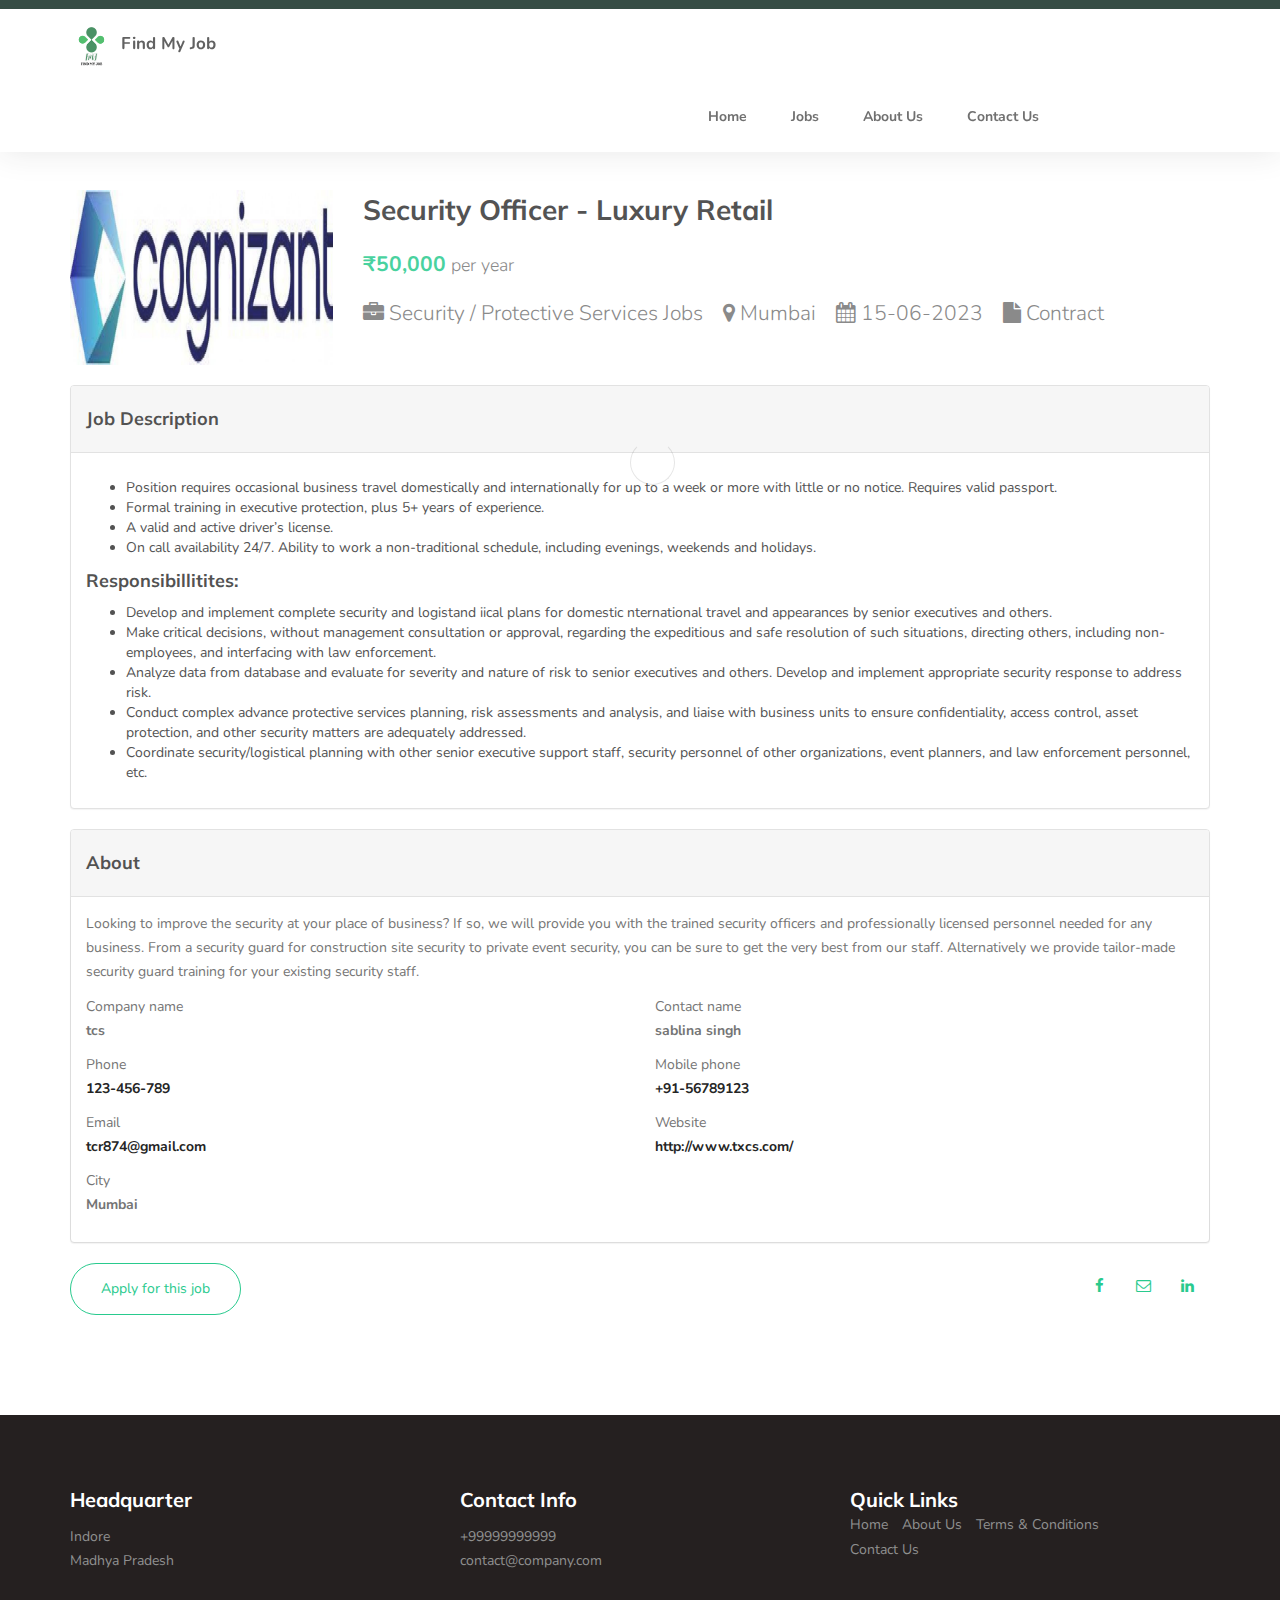
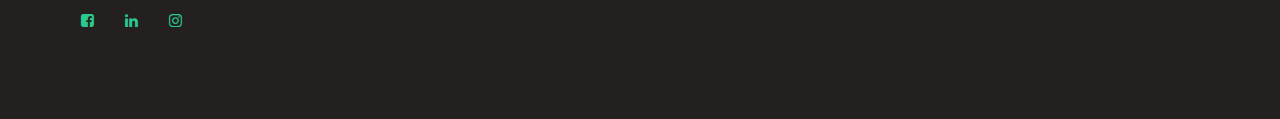
<file: job-details5.html>
<!DOCTYPE html>
<html lang="en">
     <head>

          <title>Frusco tech Consultancy</title>
          <link rel="icon" href="images/icon.webp" type="image/icon type">
     
          <meta charset="UTF-8">
          <meta http-equiv="X-UA-Compatible" content="IE=Edge">
          <meta name="description" content="">
          <meta name="keywords" content="">
          <meta name="author" content="">
          <meta name="viewport" content="width=device-width, initial-scale=1, maximum-scale=1">
     
          <link rel="stylesheet" href="css/bootstrap.min.css">
          <link rel="stylesheet" href="css/font-awesome.min.css">
          <link rel="stylesheet" href="css/owl.carousel.css">
          <link rel="stylesheet" href="css/owl.theme.default.min.css">
     
          <!-- MAIN CSS -->
          <link rel="stylesheet" href="css/style.css">
     
     </head>
<body id="top" data-spy="scroll" data-target=".navbar-collapse" data-offset="50">

     <!-- PRE LOADER -->
     <section class="preloader">
          <div class="spinner">

               <span class="spinner-rotate"></span>
               
          </div>
     </section>


     <!-- MENU -->
     <section class="navbar custom-navbar navbar-fixed-top" role="navigation">
          <div class="container">

               <div class="navbar-header">
                    <button class="navbar-toggle" data-toggle="collapse" data-target=".navbar-collapse">
                         <span class="icon icon-bar"></span>
                         <span class="icon icon-bar"></span>
                         <span class="icon icon-bar"></span>
                    </button>
                    <div>
                         <img src="images/FMJ (1).png" class="image1 navbar-brand" alt="" srcset="">
                         <!-- lOGO TEXT HERE -->
                         <a href="./index.html" class="navbar-brand text1">Find My Job</a>
                    </div>
               </div>

               <!-- MENU LINKS -->
               <div class="collapse navbar-collapse">
                    <ul class="nav navbar-nav navbar-nav-first">
                         <li style="font-weight:bolder;"><a href="index.html">Home</a></li>
                         <li style="font-weight:bolder;"><a href="job-listing.html">Jobs</a></li>
                         <li style="font-weight:bolder;"><a href="about-us.html">About Us</a></li>
                         <li style="font-weight:bolder;"><a href="contact.html">Contact Us</a></li>
                    </ul>
               </div>

          </div>
     </section>


     <section>
          <div class="container">
               <div class="row">
                    <div class="col-lg-3 col-md-3 col-xs-12">
                         <div>
                              <br>

                              <img src="images/cognizant.jpg" alt="" class="img-responsive wc-image">

                              <br>
                         </div>
                    </div>

                    <div class="col-lg-9 col-md-9 col-xs-12">
                         <form action="#" method="post" class="form">
                              <h2>Security Officer - Luxury Retail</h2>

                              <p class="lead"><strong class="text-primary">₹50,000</strong> <small> per year</small></p>

                              <p class="lead">
                                   <i class="fa fa-briefcase"></i> Security / Protective Services Jobs &nbsp;&nbsp;
                                   <i class="fa fa-map-marker"></i> Mumbai &nbsp;&nbsp;
                                   <i class="fa fa-calendar"></i> 15-06-2023 &nbsp;&nbsp;
                                   <i class="fa fa-file"></i> Contract
                              </p>

                              
                         </form>
                    </div>
               </div>

               <div class="panel panel-default">
                    <div class="panel-heading">
                         <h4>Job Description</h4>
                    </div>

                    <div class="panel-body">
                         <p>  
                              <ul>
                                   <li>Position requires occasional business travel domestically and internationally for up to a week or more with little or no notice. Requires valid passport.</li>
                                   <li>Formal training in executive protection, plus 5+ years of experience.</li>
                                   <li>A valid and active driver’s license.</li>
                                   <li>On call availability 24/7. Ability to work a non-traditional schedule, including evenings, weekends and holidays.</li>
                              </ul>
                         </p>

                         <h4>Responsibillitites:</h4>

                         <p>
                              <ul>
                                   <li>Develop and implement complete security and logistand iical plans for domestic nternational travel and appearances by senior executives and others.</li>
                                   <li>Make critical decisions, without management consultation or approval, regarding the expeditious and safe resolution of such situations, directing others, including non-employees, and interfacing with law enforcement.</li>
                                   <li>Analyze data from database and evaluate for severity and nature of risk to senior executives and others. Develop and implement appropriate security response to address risk.</li>
                                   <li>Conduct complex advance protective services planning, risk assessments and analysis, and liaise with business units to ensure confidentiality, access control, asset protection, and other security matters are adequately addressed.</li>
                                   <li>Coordinate security/logistical planning with other senior executive support staff, security personnel of other organizations, event planners, and law enforcement personnel, etc.</li>
                              </ul>
                         </p>
                    </div>
               </div>

               <div class="panel panel-default">
                    <div class="panel-heading">
                         <h4>About</h4>
                    </div>

                    <div class="panel-body">
                         <p>Looking to improve the security at your place of business? If so, we will provide you with the trained security officers and professionally licensed personnel needed for any business. From a security guard for construction site security to private event security, you can be sure to get the very best from our staff. Alternatively we provide tailor-made security guard training for your existing security staff.</p>

                         <div class="row">
                              <div class="col-lg-6">
                                   
                              </div>

                              <div class="col-lg-6">
                                   
                              </div>
                         </div>

                         <div class="row">
                              <div class="col-md-6">
                                   <p>
                                        <span>Company name</span>

                                        <br>

                                        <strong>tcs</strong>
                                   </p>
                              </div>

                              <div class="col-md-6">
                                   <p>
                                        <span>Contact name</span>

                                        <br>

                                        <strong>sablina singh</strong>
                                   </p>
                              </div>
                         </div>

                         <div class="row">
                              <div class="col-md-6">
                                   <p>
                                        <span>Phone</span>

                                        <br>

                                        <strong><a href="tel:123-456-789">123-456-789</a></strong>
                                   </p>
                              </div>

                              <div class="col-md-6">
                                   <p>
                                        <span>Mobile phone</span>

                                        <br>

                                        <strong><a href="tel:+91-456789123">+91-56789123</a></strong>
                                   </p>
                              </div>
                         </div>

                         <div class="row">
                              <div class="col-md-6">
                                   <p>
                                        <span>Email</span>

                                        <br>

                                        <strong><a href="mailto:tcr874@gmail.com.com">tcr874@gmail.com</a></strong>
                                   </p>
                              </div>

                              <div class="col-md-6">
                                   <p>
                                        <span>Website</span>

                                        <br>

                                        <strong><a href="http://www.tcs.com/">http://www.txcs.com/</a></strong>
                                   </p>
                              </div>
                         </div>

                         <p>
                              <span>City</span>

                              <br>

                              <strong>Mumbai</strong>
                         </p>
                    </div>
               </div>

               <div class="clearfix">
                    <a href="http://load1-904609745.us-east-2.elb.amazonaws.com/login/reg.php" class="section-btn btn btn-primary pull-left">Apply for this job</a>

                    <ul class="social-icon pull-right">
                         <li><a href="#" class="fa fa-facebook"></a></li>
                         <li><a href="#" class="fa fa-envelope-o"></a></li>
                         <li><a href="#" class="fa fa-linkedin"></a></li>
                    </ul>
               </div>
          </div>
     </section>

     <!-- FOOTER -->
     <!-- <footer id="footer">
          <div class="container">
               <div class="row">

                    <div class="col-md-4 col-sm-6">
                         <div class="footer-info">
                              <div class="section-title">
                                   <h2>Headquarter_34</h2>
                              </div>
                              <address>
                                   <p>Bhubaneswar KIIT<br>INDIA Patia KIIT Campus</p>
                              </address>

                              <ul class="social-icon">
                                   <li><a href="https://www.facebook.com/KIITUniversity/" class="fa fa-facebook-square" attr="facebook icon"></a></li>
                                   <li><a href="https://twitter.com/KIITUniversity?ref_src=twsrc%5Egoogle%7Ctwcamp%5Eserp%7Ctwgr%5Eauthor" class="fa fa-twitter"></a></li>
                                   <li><a href="https://www.instagram.com/kiituniversity/?hl=en" class="fa fa-instagram"></a></li>
                              </ul>
                         </div>
                    </div>
                    <div class="col-md-4 col-sm-6">
                         <div class="footer-info">
                              <div class="section-title">
                                   <h2>Contact Info</h2>
                              </div>
                              <address>
                                   <p>+99999999999</p>
                                   <p><a href="mailto:contact@company.com">contact@company.com</a></p>
                              </address>
                              <div class="footer_menu">
                                   <h2>Quick Links</h2>
                                   <ul>
                                        <li><a href="index.html">Home</a></li>
                                        <li><a href="about-us.html">About Us</a></li>
                                        <li><a href="terms.html">Terms & Conditions</a></li>
                                        <li><a href="contact.html">Contact Us</a></li>
                                   </ul>
                              </div>
                         </div>
                    </div>

                  
                    
               </div>
          </div>
     </footer> -->
     <footer id="footer">
          <div class="container">
               <div class="row">

                    <div class="col-md-4 col-sm-6">
                         <div class="footer-info">
                              <div class="section-title">
                                   <h2>Headquarter</h2>
                              </div>
                              <address>
                                   <p>Indore<br>Madhya Pradesh</p>
                              </address>

                              <ul class="social-icon">
                                   <li><a href="https://www.facebook.com/technicalcodingresearch/" class="fa fa-facebook-square"
                                             attr="facebook icon"></a></li>
                                   <li><a href="https://www.linkedin.com/company/tcr-innovation"
                                             class="fa fa-linkedin"></a></li>
                                   <li><a href="https://www.instagram.com/tcr_innovation/?utm_medium=copy_link"
                                             class="fa fa-instagram"></a></li>
                              </ul>
                         </div>
                    </div>
                    <div class="col-md-4 col-sm-6">
                         <div class="footer-info">
                              <div class="section-title">
                                   <h2>Contact Info</h2>
                              </div>
                              <address>
                                   <p>+99999999999</p>
                                   <p><a href="mailto:contact@company.com">contact@company.com</a></p>
                              </address>

                         </div>
                    </div>
                    <div class="col-md-4 col-sm-6">
                         <div class="footer-info footer_menu">
                              <div class="section-title">
                                   <h2>Quick Links</h2>
                                   <ul class="">
                                        <li class=""><a href="index.html">Home</a></li>
                                        <li><a href="about-us.html">About Us</a></li>
                                        <li><a href="terms.html">Terms & Conditions</a></li>
                                        <li><a href="contact.html">Contact Us</a></li>
                                   </ul>
                              </div>
                         </div>
                    </div>



               </div>
          </div>
     </footer>
     <!-- SCRIPTS -->
     <script src="js/jquery.js"></script>
     <script src="js/bootstrap.min.js"></script>
     <script src="js/owl.carousel.min.js"></script>
     <script src="js/smoothscroll.js"></script>
     <script src="js/custom.js"></script>

</body>
</html>
</file>
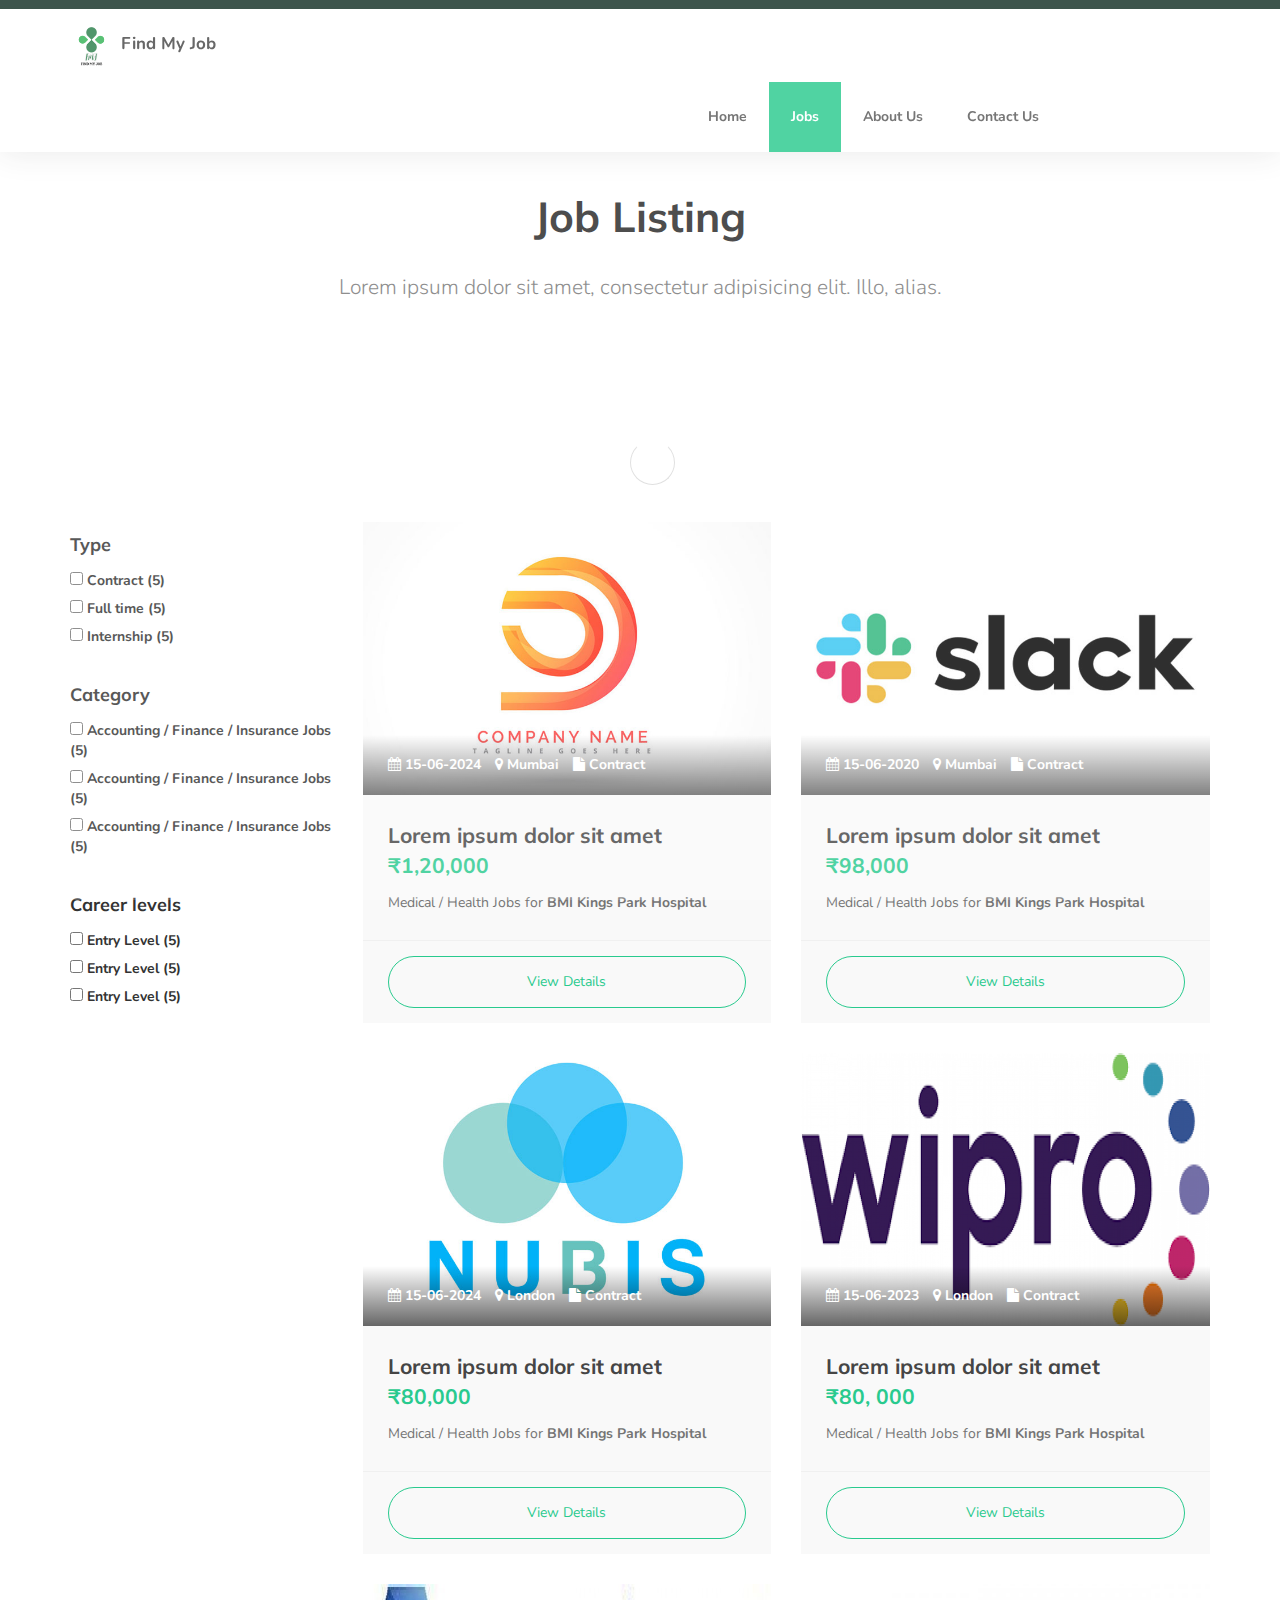
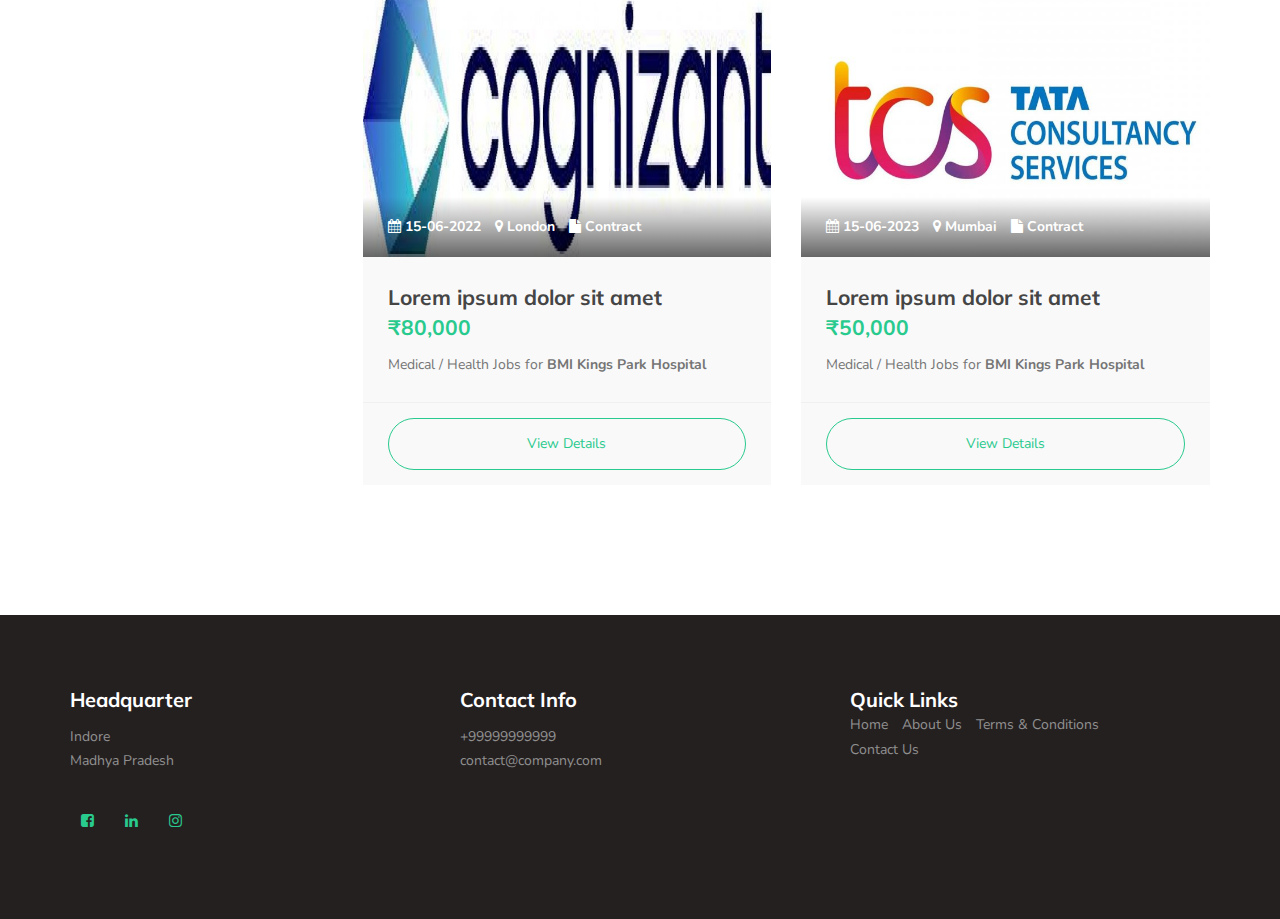
<file: job-listing.html>
<!DOCTYPE html>
<html lang="en">

<head>

     <title>Frusco tech Consultancy</title>
     <link rel="icon" href="images/icon.webp" type="image/icon type">

     <meta charset="UTF-8">
     <meta http-equiv="X-UA-Compatible" content="IE=Edge">
     <meta name="description" content="">
     <meta name="keywords" content="">
     <meta name="author" content="">
     <meta name="viewport" content="width=device-width, initial-scale=1, maximum-scale=1">

     <link rel="stylesheet" href="css/bootstrap.min.css">
     <link rel="stylesheet" href="css/font-awesome.min.css">
     <link rel="stylesheet" href="css/owl.carousel.css">
     <link rel="stylesheet" href="css/owl.theme.default.min.css">

     <!-- MAIN CSS -->
     <link rel="stylesheet" href="css/style.css">

</head>

<body id="top" data-spy="scroll" data-target=".navbar-collapse" data-offset="50">

     <!-- PRE LOADER -->
     <section class="preloader">
          <div class="spinner">

               <span class="spinner-rotate"></span>

          </div>
     </section>


     <!-- MENU -->
     <section class="navbar custom-navbar navbar-fixed-top" role="navigation">
          <div class="container">

               <div class="navbar-header">
                    <button class="navbar-toggle" data-toggle="collapse" data-target=".navbar-collapse">
                         <span class="icon icon-bar"></span>
                         <span class="icon icon-bar"></span>
                         <span class="icon icon-bar"></span>
                    </button>
                    <div>
                         <img src="images/FMJ (1).png" class="image1 navbar-brand" alt="" srcset="">
                         <!-- lOGO TEXT HERE -->
                         <a href="./index.html" class="navbar-brand text1">Find My Job</a>
                    </div>
               </div>

               <!-- MENU LINKS -->
               <div class="collapse navbar-collapse">
                    <ul class="nav navbar-nav navbar-nav-first">
                         <li style="font-weight:bolder;"><a href="index.html">Home</a></li>
                         <li style="font-weight:bolder;" class="active"><a href="job-listing.html">Jobs</a></li>
                         <li style="font-weight:bolder;"><a href="about-us.html">About Us</a></li>
                         <li style="font-weight:bolder;"><a href="contact.html">Contact Us</a></li>
                    </ul>
               </div>

          </div>
     </section>

     <section>
          <div class="container">
               <div class="text-center">
                    <h1>Job Listing</h1>

                    <br>

                    <p class="lead">Lorem ipsum dolor sit amet, consectetur adipisicing elit. Illo, alias.</p>
               </div>
          </div>
     </section>

     <section class="section-background">
          <div class="container">

               <div class="row">
                    <div class="col-lg-3 col-xs-12">
                         <div class="form">
                              <form action="#">
                                   <h4>Type</h4>

                                   <div>
                                        <label>
                                             <input type="checkbox">

                                             Contract (5)
                                        </label>
                                   </div>

                                   <div>
                                        <label>
                                             <input type="checkbox">

                                             Full time (5)
                                        </label>
                                   </div>

                                   <div>
                                        <label>
                                             <input type="checkbox">

                                             Internship (5)
                                        </label>
                                   </div>

                                   <br>

                                   <h4>Category</h4>

                                   <div>
                                        <label>
                                             <input type="checkbox">

                                             Accounting / Finance / Insurance Jobs (5)
                                        </label>
                                   </div>

                                   <div>
                                        <label>
                                             <input type="checkbox">

                                             Accounting / Finance / Insurance Jobs (5)
                                        </label>
                                   </div>

                                   <div>
                                        <label>
                                             <input type="checkbox">

                                             Accounting / Finance / Insurance Jobs (5)
                                        </label>
                                   </div>

                                   <br>

                                   <h4>Career levels</h4>

                                   <div>
                                        <label>
                                             <input type="checkbox">

                                             Entry Level (5)
                                        </label>
                                   </div>

                                   <div>
                                        <label>
                                             <input type="checkbox">

                                             Entry Level (5)
                                        </label>
                                   </div>

                                   <div>
                                        <label>
                                             <input type="checkbox">

                                             Entry Level (5)
                                        </label>
                                   </div>

                                   <br>

                              </form>
                         </div>
                    </div>

                    <div class="col-lg-9 col-xs-12">
                         <div class="row">
                              <div class="col-lg-6 col-md-4 col-sm-6">
                                   <div class="courses-thumb courses-thumb-secondary">
                                        <div class="courses-top">
                                             <div class="courses-image">
                                                  <img src="images/product-1-720x480.jpg" class="img-responsive" alt="">
                                             </div>
                                             <div class="courses-date">
                                                  <span title="Posted on"><i class="fa fa-calendar"></i>
                                                       15-06-2024</span>
                                                  <span title="Location"><i class="fa fa-map-marker"></i> Mumbai</span>
                                                  <span title="Type"><i class="fa fa-file"></i> Contract</span>
                                             </div>
                                        </div>

                                        <div class="courses-detail">
                                             <h3><a href="job-details1.html">Lorem ipsum dolor sit amet</a></h3>

                                             <p class="lead"><strong>₹1,20,000</strong></p>

                                             <p>Medical / Health Jobs for <strong>BMI Kings Park Hospital</strong></p>
                                        </div>

                                        <div class="courses-info">
                                             <a href="job-details1.html"
                                                  class="section-btn btn btn-primary btn-block">View Details</a>
                                        </div>
                                   </div>
                              </div>

                              <div class="col-lg-6 col-md-4 col-sm-6">
                                   <div class="courses-thumb courses-thumb-secondary">
                                        <div class="courses-top">
                                             <div class="courses-image">
                                                  <img src="images/product-2-720x480.jpg" class="img-responsive" alt="">
                                             </div>
                                             <div class="courses-date">
                                                  <span title="Posted on"><i class="fa fa-calendar"></i>
                                                       15-06-2020</span>
                                                  <span title="Location"><i class="fa fa-map-marker"></i> Mumbai</span>
                                                  <span title="Type"><i class="fa fa-file"></i> Contract</span>
                                             </div>
                                        </div>

                                        <div class="courses-detail">
                                             <h3><a href="job-details2.html">Lorem ipsum dolor sit amet</a></h3>

                                             <p class="lead"><strong>₹98,000</strong></p>

                                             <p>Medical / Health Jobs for <strong>BMI Kings Park Hospital</strong></p>
                                        </div>

                                        <div class="courses-info">
                                             <a href="job-details2.html"
                                                  class="section-btn btn btn-primary btn-block">View Details</a>
                                        </div>
                                   </div>
                              </div>

                              <div class="col-lg-6 col-md-4 col-sm-6">
                                   <div class="courses-thumb courses-thumb-secondary">
                                        <div class="courses-top">
                                             <div class="courses-image">
                                                  <img src="images/product-3-720x480.jpg" class="img-responsive" alt="">
                                             </div>
                                             <div class="courses-date">
                                                  <span title="Posted on"><i class="fa fa-calendar"></i>
                                                       15-06-2024</span>
                                                  <span title="Location"><i class="fa fa-map-marker"></i> London</span>
                                                  <span title="Type"><i class="fa fa-file"></i> Contract</span>
                                             </div>
                                        </div>

                                        <div class="courses-detail">
                                             <h3><a href="job-details3.html">Lorem ipsum dolor sit amet</a></h3>

                                             <p class="lead"><strong>₹80,000</strong></p>

                                             <p>Medical / Health Jobs for <strong>BMI Kings Park Hospital</strong></p>
                                        </div>

                                        <div class="courses-info">
                                             <a href="job-details3.html"
                                                  class="section-btn btn btn-primary btn-block">View Details</a>
                                        </div>
                                   </div>
                              </div>

                              <div class="col-lg-6 col-md-4 col-sm-6">
                                   <div class="courses-thumb courses-thumb-secondary">
                                        <div class="courses-top">
                                             <div class="courses-image">
                                                  <img src="images\wipro.png" class="img-responsive" alt="">
                                             </div>
                                             <div class="courses-date">
                                                  <span title="Posted on"><i class="fa fa-calendar"></i>
                                                       15-06-2023</span>
                                                  <span title="Location"><i class="fa fa-map-marker"></i> London</span>
                                                  <span title="Type"><i class="fa fa-file"></i> Contract</span>
                                             </div>
                                        </div>

                                        <div class="courses-detail">
                                             <h3><a href="job-details4.html">Lorem ipsum dolor sit amet</a></h3>

                                             <p class="lead"><strong>₹80, 000</strong></p>

                                             <p>Medical / Health Jobs for <strong>BMI Kings Park Hospital</strong></p>
                                        </div>

                                        <div class="courses-info">
                                             <a href="job-details4.html"
                                                  class="section-btn btn btn-primary btn-block">View Details</a>
                                        </div>
                                   </div>
                              </div>

                              <div class="col-lg-6 col-md-5 col-sm-6">
                                   <div class="courses-thumb courses-thumb-secondary">
                                        <div class="courses-top">
                                             <div class="courses-image">
                                                  <img src="images/cognizant.jpg" class="img-responsive" alt="">
                                             </div>
                                             <div class="courses-date">
                                                  <span title="Posted on"><i class="fa fa-calendar"></i>
                                                       15-06-2022</span>
                                                  <span title="Location"><i class="fa fa-map-marker"></i> London</span>
                                                  <span title="Type"><i class="fa fa-file"></i> Contract</span>
                                             </div>
                                        </div>

                                        <div class="courses-detail">
                                             <h3><a href="job-details5.html">Lorem ipsum dolor sit amet</a></h3>

                                             <p class="lead"><strong>₹80,000</strong></p>

                                             <p>Medical / Health Jobs for <strong>BMI Kings Park Hospital</strong></p>
                                        </div>

                                        <div class="courses-info">
                                             <a href="job-details5.html"
                                                  class="section-btn btn btn-primary btn-block">View Details</a>
                                        </div>
                                   </div>
                              </div>

                              <div class="col-lg-6 col-md-4 col-sm-6">
                                   <div class="courses-thumb courses-thumb-secondary">
                                        <div class="courses-top">
                                             <div class="courses-image">
                                                  <img src="images/tcs.jpg" class="img-responsive" alt="">
                                             </div>
                                             <div class="courses-date">
                                                  <span title="Posted on"><i class="fa fa-calendar"></i>
                                                       15-06-2023</span>
                                                  <span title="Location"><i class="fa fa-map-marker"></i> Mumbai</span>
                                                  <span title="Type"><i class="fa fa-file"></i> Contract</span>
                                             </div>
                                        </div>

                                        <div class="courses-detail">
                                             <h3><a href="">Lorem ipsum dolor sit amet</a></h3>

                                             <p class="lead"><strong>₹50,000</strong></p>

                                             <p>Medical / Health Jobs for <strong>BMI Kings Park Hospital</strong></p>
                                        </div>

                                        <div class="courses-info">
                                             <a href=""
                                                  class="section-btn btn btn-primary btn-block">View Details</a>
                                        </div>
                                   </div>
                              </div>
                         </div>
                    </div>
               </div>
          </div>
     </section>

     <!-- FOOTER -->
     <!-- <footer id="footer">
          <div class="container">
               <div class="row">

                    <div class="col-md-4 col-sm-6">
                         <div class="footer-info">
                              <div class="section-title">
                                   <h2>Headquarter</h2>
                              </div>
                              <address>
                                   <p>Bhubaneswar KIIT<br>INDIA Patia KIIT Campus</p>
                              </address>

                              <ul class="social-icon">
                                   <li><a href="https://www.facebook.com/KIITUniversity/" class="fa fa-facebook-square"
                                             attr="facebook icon"></a></li>
                                   <li><a href="https://twitter.com/KIITUniversity?ref_src=twsrc%5Egoogle%7Ctwcamp%5Eserp%7Ctwgr%5Eauthor"
                                             class="fa fa-twitter"></a></li>
                                   <li><a href="https://www.instagram.com/kiituniversity/?hl=en"
                                             class="fa fa-instagram"></a></li>
                              </ul>
                         </div>
                    </div>
                    <div class="col-md-4 col-sm-6">
                         <div class="footer-info">
                              <div class="section-title">
                                   <h2>Contact Info</h2>
                              </div>
                              <address>
                                   <p>+99999999999</p>
                                   <p><a href="mailto:contact@company.com">contact@company.com</a></p>
                              </address>
                              <div class="footer_menu">
                                   <h2>Quick Links</h2>
                                   <ul>
                                        <li><a href="index.html">Home</a></li>
                                        <li><a href="about-us.html">About Us</a></li>
                                        <li><a href="terms.html">Terms & Conditions</a></li>
                                        <li><a href="contact.html">Contact Us</a></li>
                                   </ul>
                              </div>
                         </div>
                    </div>



               </div>
          </div>
     </footer> -->
     <footer id="footer">
          <div class="container">
               <div class="row">

                    <div class="col-md-4 col-sm-6">
                         <div class="footer-info">
                              <div class="section-title">
                                   <h2>Headquarter</h2>
                              </div>
                              <address>
                                   <p>Indore<br>Madhya Pradesh</p>
                              </address>

                              <ul class="social-icon">
                                   <li><a href="https://www.facebook.com/technicalcodingresearch/" class="fa fa-facebook-square"
                                             attr="facebook icon"></a></li>
                                   <li><a href="https://www.linkedin.com/company/tcr-innovation"
                                             class="fa fa-linkedin"></a></li>
                                   <li><a href="https://www.instagram.com/tcr_innovation/?utm_medium=copy_link"
                                             class="fa fa-instagram"></a></li>
                              </ul>
                         </div>
                    </div>
                    <div class="col-md-4 col-sm-6">
                         <div class="footer-info">
                              <div class="section-title">
                                   <h2>Contact Info</h2>
                              </div>
                              <address>
                                   <p>+99999999999</p>
                                   <p><a href="mailto:contact@company.com">contact@company.com</a></p>
                              </address>

                         </div>
                    </div>
                    <div class="col-md-4 col-sm-6">
                         <div class="footer-info footer_menu">
                              <div class="section-title">
                                   <h2>Quick Links</h2>
                                   <ul class="">
                                        <li class=""><a href="index.html">Home</a></li>
                                        <li><a href="about-us.html">About Us</a></li>
                                        <li><a href="terms.html">Terms & Conditions</a></li>
                                        <li><a href="contact.html">Contact Us</a></li>
                                   </ul>
                              </div>
                         </div>
                    </div>



               </div>
          </div>
     </footer>

     <!-- <div class="modal fade bs-example-modal" tabindex="-1" role="dialog" aria-labelledby="myModalLabel">
          <div class="modal-dialog" role="document">
               <div class="modal-content">
                    <div class="modal-header">
                         <button type="button" class="close" data-dismiss="modal" aria-label="Close"><span
                                   aria-hidden="true">&times;</span></button>
                         <h4 class="modal-title" id="gridSystemModalLabel">Book Now</h4>
                    </div>

                    <div class="modal-body">
                         <form action="#" id="contact-form">
                              <div class="row">
                                   <div class="col-md-6">
                                        <input type="text" class="form-control" placeholder="Pick-up location" required>
                                   </div>

                                   <div class="col-md-6">
                                        <input type="text" class="form-control" placeholder="Return location" required>
                                   </div>
                              </div>

                              <div class="row">
                                   <div class="col-md-6">
                                        <input type="text" class="form-control" placeholder="Pick-up date/time"
                                             required>
                                   </div>

                                   <div class="col-md-6">
                                        <input type="text" class="form-control" placeholder="Return date/time" required>
                                   </div>
                              </div>
                              <input type="text" class="form-control" placeholder="Enter full name" required>

                              <div class="row">
                                   <div class="col-md-6">
                                        <input type="text" class="form-control" placeholder="Enter email address"
                                             required>
                                   </div>

                                   <div class="col-md-6">
                                        <input type="text" class="form-control" placeholder="Enter phone" required>
                                   </div>
                              </div>
                         </form>
                    </div>

                    <div class="modal-footer">
                         <button type="button" class="section-btn btn btn-primary">Book Now</button>
                    </div>
               </div>
          </div>
     </div> -->

     <!-- SCRIPTS -->
     <script src="js/jquery.js"></script>
     <script src="js/bootstrap.min.js"></script>
     <script src="js/owl.carousel.min.js"></script>
     <script src="js/smoothscroll.js"></script>
     <script src="js/custom.js"></script>

</body>

</html>
</file>
<file: css/style.css>
/*

Known Template 

https://templatemo.com/tm-516-known

*/

  @import url('https://fonts.googleapis.com/css?family=Muli:300,700|Nunito');

  body {
    background: #ffffff;
    font-family: 'Nunito', sans-serif;
    overflow-x: hidden;
    padding-top: 70px;
  }


  /*---------------------------------------
     TYPOGRAPHY              
  -----------------------------------------*/

  h1,h2,h3,h4,h5,h6 {
    font-family: 'Muli', sans-serif;
    font-weight: bold;
    line-height: inherit;
  }

  h1 {
    color: #252525;
    font-size: 3em;
    line-height: normal;
  }

  h2 {
    color: #353535;
    font-size: 2em;
    padding-bottom: 10px;
  }

  h3 {
    font-size: 1.5em;
  }

  h3,
  h3 a {
    color: #454545;
  }

  p {
    color: #757575;
    font-size: 14px;
    font-weight: normal;
    line-height: 24px;
  }



  /*---------------------------------------
     GENERAL               
  -----------------------------------------*/

  html{
    -webkit-font-smoothing: antialiased;
  }

  a {
    color: #252525;
    -webkit-transition: 0.5s;
    transition: 0.5s;
    text-decoration: none !important;
  }

  a,
  input, button,
  .form-control {
    -webkit-transition: 0.5s;
    transition: 0.5s;
  }

  a:hover, a:active, a:focus {
    color: #29ca8e;
    outline: none;
  }

  ::-webkit-scrollbar{
    width: 8px;
    height: 8px;
  }

  ::-webkit-scrollbar-thumb {
    cursor: pointer;
    background: #000000;
  }

  .section-title {
    padding-bottom: 40px;
  }

  .section-title h2 {
    margin: 0;
  }

  .section-title small {
    display: block;
  }

  .overlay {
    background: rgba(20,20,20,0.5);
    position: absolute;
    top: 0;
    right: 0;
    bottom: 0;
    left: 0;
    width: 100%;
    height: 100%;
  }

  .entry-form {
    background: #252020;
    border-radius: 100%;
    text-align: center;
    padding: 6em;
    width: 450px;
    height: 450px;
  }

  .entry-form h2 {
    color: #ffffff;
    margin: 0;
  }
  
  .form .form-control,
  .entry-form .form-control {
    background: transparent;
    border: 0;
    border-bottom: 1px solid;
    border-radius: 0;
    box-shadow: none;
    height: 45px;
    margin: 10px 0;
  }

  .form .input-group {
    margin: 10px 0;
  }

  .input-group-addon {
    border: 0;
  }

  .form .input-group .form-control {
    margin: 0;
  }

  .form textarea.form-control,
  .entry-form textarea.form-control { height: 120px;  }

  .entry-form .submit-btn {
    background: #ffffff;
    border-radius: 50px;
    border: 0;
    color: #252020;
    width: 50%;
    height: 50px;
    margin: 30px auto;
    margin-bottom: 10px;
  }

  .entry-form .submit-btn:hover {
    background: #3f51b5;
    color: #ffffff;
  }

  section {
    position: relative;
    padding: 100px 0;
  }

  #team, 
  #testimonial {
    text-align: center;
  }
  
  #google-map iframe {
    border: 0;
    width: 100%;
    height: 390px;
  }
.decor li{
  text-decoration: none;
}
.text{
  font-weight: 600;
  font-size: larger;
}
.pad{
  padding: 50px 0;
}

  /*---------------------------------------
     BUTTONS               
  -----------------------------------------*/

  .section-btn {
    background: transparent;
    border-radius: 50px;
    border: 1px solid #ffffff;
    color: #ffffff;
    font-size: inherit;
    font-weight: normal;
    padding: 15px 30px;
    transition: 0.5s;
  }

  .section-btn:hover {
    background: #ffffff;
    border-color: transparent;
  }
  .section-btn.btn-primary { border-color: #29ca8e; color: #29ca8e; }
  .section-btn.btn-primary:focus,
  .section-btn.btn-primary:active,
  .section-btn.btn-primary:focus:active,
  .section-btn.btn-primary:hover {background: #29ca8e; color: #fff; border-color: #29ca8e; }

  .courses-thumb .lead,
  .team-info .lead { margin-bottom: 10px; }

  .courses-thumb .lead strong,
  .team-info .lead strong { color: #29ca8e;}


  /*---------------------------------------
       PRE LOADER              
  -----------------------------------------*/

  .preloader {
    position: fixed;
    top: 0;
    left: 0;
    width: 100%;
    height: 100%;
    z-index: 99999;
    display: flex;
    flex-flow: row nowrap;
    justify-content: center;
    align-items: center;
    background: none repeat scroll 0 0 #ffffff;
  }

  .spinner {
    border: 1px solid transparent;
    border-radius: 3px;
    position: relative;
  }

  .spinner:before {
    content: '';
    box-sizing: border-box;
    position: absolute;
    top: 50%;
    left: 50%;
    width: 45px;
    height: 45px;
    margin-top: -10px;
    margin-left: -10px;
    border-radius: 50%;
    border: 1px solid #575757;
    border-top-color: #ffffff;
    animation: spinner .9s linear infinite;
  }

  @-webkit-@keyframes spinner {
    to {transform: rotate(360deg);}
  }

  @keyframes spinner {
    to {transform: rotate(360deg);}
  }



  /*---------------------------------------
      MENU              
  -----------------------------------------*/
  
  .text-primary { color: #29ca8e; }
.image1{
  height: 4.3em;
  padding: 0px;
}
.navbar-brand{
  /* height: 150px; */
  padding: 4px;
  text-align: center;
  float: none;
  /* font-size: 25px; */
}
  .custom-navbar {
    background: #ffffff;
    border-top: 9px solid #132e24;
    border-bottom: 0;
    -webkit-box-shadow: 0 1px 30px rgba(0, 0, 0, 0.1);
    -moz-box-shadow: 0 1px 30px rgba(0, 0, 0, 0.1);
    box-shadow: 0 1px 30px rgba(0, 0, 0, 0.1);
    padding: 12px 0;
    margin-bottom: 0;
    padding: 0;
  }

  .custom-navbar .navbar-brand {
    color: #454545;
    font-size: 17px;
    font-weight: bold;
    line-height: 40px;
  }

  .custom-navbar .navbar-nav.navbar-nav-first {
    margin-left: 44em;
    /* display: flex;
    justify-content: space-between; */
    vertical-align: middle;
    /* height: 150px; */
  }

  .custom-navbar .navbar-nav.navbar-right li a {
    padding-right: 12px;
    padding-left: 12px;
  }

  .custom-navbar .navbar-nav.navbar-right li a .fa {
    background: #29ca8e;
    border-radius: 100%;
    color: #ffffff;
    width: 30px;
    height: 30px;
    line-height: 30px;
    text-align: center;
    display: inline-block;
    margin-right: 5px;
  }

  .custom-navbar .nav li a {
    line-height: 40px;
    color: #575757;
    padding-right: 22px;
    padding-left: 22px;
  }

  .custom-navbar .navbar-nav > li > a:hover,
  .custom-navbar .navbar-nav > li > a:focus {
    background-color: transparent;
  }

  .custom-navbar .nav li a:hover {
    background-color: #29ca8e;
    color: #ffffff;
  }

  .custom-navbar .nav li.active > a {
    background-color: #29ca8e;
    color: #ffffff;
  }

  .custom-navbar .navbar-toggle {
    border: none;
    padding-top: 10px;
  }

  .custom-navbar .navbar-toggle {
    background-color: transparent;
  }

  .custom-navbar .navbar-toggle .icon-bar {
    background: #252525;
    border-color: transparent;
  }



  /*---------------------------------------
      HOME  & SLIDER            
  -----------------------------------------*/

  #home {
    padding: 0;
  }

  #home h1 {
    color: #ffffff;
  }

  #home h3 {
    color: #f9f9f9;
    font-size: 16px;
    font-weight: 300;
    margin: 0;
    padding: 5px 0 40px 0;
  }

  @media (min-width: 768px) {
    .home-slider .col-md-6 {
      padding-left: 0;
    }
  }

  .home-slider .caption {
    display: flex;
    justify-content: center;
    flex-direction: column;
    text-align: left;
    background-color: rgba(20,20,20,0.2);
    height: 100%;
    color: #fff;
    cursor: e-resize;
  }

  .home-slider .item {
    background-repeat: no-repeat;
    background-attachment: local;
    background-size: cover;
    height: 650px;
  }
  
  .caption h3 a { color: #FFF; }
  .caption h3 a:hover { color: #FF3; }

  .home-slider .item-first {
    background-image: url(../images/slider-image-1-1920x700.jpg);
	background-position: center;
  }

  .home-slider .item-second {
    background-image: url(../images/slider-image-2-1920x700.jpg);
  }

  .home-slider .item-third {
    background-image: url(../images/slider-image-5-1920x700.jpg);
  }



  /*---------------------------------------
      FEATURE              
  -----------------------------------------*/

  .feature-thumb {
    border: 1px solid #f0f0f0;
    padding: 5em 3em;
  }

  .feature-thumb span {
    background: #3f51b5;
    border-radius: 50px;
    color: #ffffff;
    font-size: 25px;
    font-weight: bold;
    display: inline-block;
    width: 60px;
    height: 60px;
    line-height: 60px;
    text-align: center;
    margin-bottom: 5px;
  }

  .feature-thumb h3 {
    margin: 10px 0;
  }



  /*---------------------------------------
      ABOUT              
  -----------------------------------------*/

  #about figure {
    display: inline-block;
    vertical-align: top;
    margin-left: 15px;
  }

  #about figure span {
    float: left;
    margin-left: -15px;
    padding: 15px 20px;
    position: relative;
    top: 20px;
  }

  #about figure span i {
    background: #29ca8e;
    border-radius: 50px;
    color: #ffffff;
    font-size: 25px;
    width: 50px;
    height: 50px;
    line-height: 50px;
    text-align: center;
  }



  /*---------------------------------------
      TEAM              
  -----------------------------------------*/

  .team-thumb {
    position: relative;
    overflow: hidden;
    text-align: left;
  }

  .team-info {
    padding: 20px 30px;
  }

  .team-image img {
    width: 100%;
  }

  .team-thumb .social-icon {
    border-top: 1px solid #f0f0f0;
    padding: 4px 20px 0 20px;
  }

  .team-thumb .social-icon li a {
    background: #ffffff;
    color: #252020;
  }

  .team-info h3 {
    margin: 0;
  }


  /*---------------------------------------
      COURSES             
  -----------------------------------------*/

  #courses .section-title {
    text-align: center;
  }

  #courses .owl-theme .owl-nav {
    margin-top: 30px;
  }

  #courses .owl-theme .owl-nav [class*=owl-] {
    border-radius: 2px;
    font-size: 16px;
    width: 30px;
    height: 30px;
    line-height: 30px;
    text-align: center;
    padding: 0;
  }

  .courses-thumb {
    background: #f9f9f9;
    position: relative;
  }

  .courses-thumb-secondary {
    margin-bottom: 30px;
  }

.form .form-control,
  .modal .form-control { background-color: #eee;  }

  .courses-top {
    position: relative;
  }

  .courses-image {
    background: linear-gradient(to right, #202020, #101010);
  }

  .courses-date {
    background: linear-gradient(rgba(255, 0, 0, 0), rgba(0, 0, 0, 0.6));
    width: 100%;
    position: absolute;
    bottom: 0;
    padding: 20px 25px;
  }

  .courses-date span,
  .courses-author span {
    font-size: 14px;
    font-weight: bold;
  }

  .courses-date span {
    color: #ffffff;
    display: inline-block;
    margin-right: 10px;
  }

  .courses-detail {
    padding: 25px 25px 15px 25px;
  }

  .courses-detail h3 {
    margin: 0 0 2px 0;
  }

  .courses-info {
    border-top: 1px solid #f0f0f0;
    position: relative;
    clear: both;
    padding: 15px 25px;
  }

  .courses-author,
  .courses-author span {
    display: inline-block;
    vertical-align: middle;
  }

  .courses-author img {
    display: inline-block !important;
    border-radius: 50px;
    width: 50px !important;
    height: 50px;
    margin-right: 10px;
  }

  .courses-price {
    float: right;
    margin-top: 10px;
  }

  .courses-price span {
    background: #29ca8e;
    border-radius: 2px;
    color: #ffffff;
    display: block;
    padding: 5px 10px;
  }

  .courses-price.free span {
    background: #3f51b5;
  }



  /*---------------------------------------
     NEWS              
  -----------------------------------------*/

  .news-thumb {
    clear: both;
    position: relative;
    overflow: hidden;
    margin-bottom: 30px;
  }

  .news-thumb .news-image {
    float: left;
    width: 40%;
    margin-right: 30px;
  }

  .news-info h3 {
    margin-top: 5px;
    margin-bottom: 10px;
  }

  .news-date span {
    color: #909090;
    font-weight: bold;
  }



  /*---------------------------------------
      TESTIMONIAL             
  -----------------------------------------*/
  
  #testimonial .item {
    margin: 20px 0;
    padding: 4em 3em;
    text-align: left;
  }

  #courses .col-md-4,
  #testimonial .col-md-4 {
    display: block;
    width: 100%;
  }

  #testimonial .item > p {
    font-size: 16px;
    line-height: 26px;
  }

  .tst-rating {
    margin-bottom: 15px;
  }

  .tst-rating .fa {
    color: #3f51b5;
  }

  .tst-image,
  .tst-author {
    display: inline-block;
    vertical-align: middle;
    margin-bottom: 20px;
    text-align: left;
  }

  .tst-image img {
    border-radius: 50px;
    width: 60px !important;
    height: 60px;
    margin-right: 15px;
  }

  .tst-author h4 {
    margin: 0;
  }

  .tst-author span {
    color: #808080;
    font-size: 14px;
  }



  /*---------------------------------------
      CONTACT             
  -----------------------------------------*/

  #contact {
    background: #3f51b5;
  }

  #contact h2 {
    color: #ffffff;
  }

  #contact .section-title {
    padding-bottom: 20px;
  }

  #contact h2 > small,
  #contact p,
  #contact a {
    color: #f9f9f9;
  }

  #contact-form {
    padding: 1em 0;
    padding-left: 100px;
  }

  #contact-form .col-md-12,
  #contact-form .col-md-4 {
    padding-left: 0;
  }
  
  .form .form-control,
  #contact-form .form-control {
    border: 0;
    border-radius: 5px;
    box-shadow: none;
    margin: 10px 0;
  }

  #contact-form input {
    height: 50px;
  }

  #contact-form input[type='submit'] {
    border-radius: 50px;
    border: 1px solid transparent;
  }

  #contact-form input[type='submit']:hover {
    background: transparent;
    border-color: #ffffff;
    color: #ffffff;
  }
  



  /*---------------------------------------
     FOOTER              
  -----------------------------------------*/

  footer {
    background: #252020;
    padding: 71px 0;
  }

  footer .section-title {
    padding-bottom: 10px;
  }

  footer h2 {
    font-size: 20px;
  }

  footer a,
  footer p {
    color: #909090;
  }

  footer strong {
    color: #d9d9d9;
  }

  footer address p {
    margin-bottom: 0;
  }

  footer .social-icon {
    margin-top: 25px;
  }

  .footer-info {
    margin-right: 2em;
  }

  .footer-info h2 {
    color: #ffffff;
    padding: 0;
  }

  .footer_menu h2 {
    /* margin-top: 2em; */
  }

  .footer_menu ul {
    margin: 0;
    padding: 0;
  }

  .footer_menu li {
    display: inline-block;
    list-style: none;
    margin: 0 10px 5px 0;
  }

  .newsletter-form .form-control {
    background: transparent;
    border-radius: 0;
    box-shadow: none;
    border: 0;
    border-bottom: 1px solid #303030;
    height: 50px;
    margin: 5px 0;
  }

  .newsletter-form input[type="submit"] {
    background: transparent;
    border: 1px solid #f9f9f9;
    border-radius: 50px;
    color: #ffffff;
    display: block;
    margin-top: 20px;
    outline: none;
    width: 50%;
  }

  .newsletter-form input[type="submit"]:hover {
    background: #29ca8e;
    border-color: transparent;
  }

  .newsletter-form .form-group span {
    color: #909090;
    display: block;
    font-size: 12px;
    margin-top: 20px;
  }



  /*---------------------------------------
     SOCIAL ICON              
  -----------------------------------------*/

  .social-icon {
    position: relative;
    padding: 0;
    margin: 0;
  }

  .social-icon li {
    display: inline-block;
    list-style: none;
    margin-bottom: 5px;
  }

  .social-icon li a {
    border-radius: 100px;
    color: #29ca8e;
    font-size: 15px;
    width: 35px;
    height: 35px;
    line-height: 35px;
    text-decoration: none;
    text-align: center;
    transition: all 0.4s ease-in-out;
    position: relative;
    margin: 5px 5px 5px 0;
  }

  .social-icon li a:hover {
    background: #29ca8e;
    color: #ffffff;
  }



  /*---------------------------------------
     RESPONSIVE STYLES              
  -----------------------------------------*/

  @media screen and (max-width: 1440px) {
    .custom-navbar .navbar-nav.navbar-nav-first {
      margin-left: 44em;
    }
    .form-control{
      height: 50px;
      margin: 5px 0 5px 0;
    }
  }
  @media screen and (max-width: 1200px) {
    .custom-navbar .navbar-nav.navbar-nav-first {
      margin-left: 30em;
      /* display: flex;
      justify-content: space-between; */
    }
  }
  @media screen and (max-width: 991px) {
    .custom-navbar .navbar-nav.navbar-nav-first {
      margin-left: 14em;
  }

  @media only screen and (max-width: 768px) {
    section,
    footer {
      padding: 60px 0;
    }

    .home-slider .item {
      background-position: center center;
    }

    .feature-thumb,
    .about-info,
    .team-thumb,
    .footer-info {
      margin-bottom: 50px;
    }

    .contact-image {
      margin-top: 50px;
    }
    .custom-navbar .navbar-nav.navbar-nav-first {
      margin-left: 21em;
    }
  }


  @media only screen and (max-width: 768px) {
    .custom-navbar .nav li a {
      padding-right: 10px;
      padding-left: 10px;
    }
  }

  @media only screen and (max-width: 767px) {
    h1 {
      font-size: 2.5em;
    }

    h1,h2,h3 {
      line-height: normal;
    }

    .custom-navbar {
      background: #ffffff;
      -webkit-box-shadow: 0 1px 30px rgba(0, 0, 0, 0.1);
      -moz-box-shadow: 0 1px 30px rgba(0, 0, 0, 0.1);
      box-shadow: 0 1px 30px rgba(0, 0, 0, 0.1);
      padding: 10px 0;
      text-align: center;
    }

    .custom-navbar .navbar-brand,
    .custom-navbar .nav li a {
      line-height: normal;
    }

    .custom-navbar .nav li a {
      padding: 10px;
    }

    .custom-navbar .navbar-brand,
    .top-nav-collapse .navbar-brand {
      color: #252525;
      font-weight: 600;
    }

    .custom-navbar .nav li a,
    .top-nav-collapse .nav li a {
      color: #575757;
    }

    .custom-navbar .navbar-nav.navbar-right li {
      display: inline-block;
    }

    .footer-info {
      margin-right: 0;
    }

    .footer-info.newsletter-form {
      margin-bottom: 0;
    }

    .entry-form {
      display: block;
      margin: 0 auto;
    }
  }


  @media only screen and (max-width: 426px) {
    h2 {
      font-size: 1.8em;
    }

    #testimonial .item {
      padding: 2em;
    }

    .contact-image {
      margin-top: 0;
    }
    .search1{
      width: 100px;
      border: #000000;
      border-radius: 1px;
    }
    .form-control{
      margin-left: 5px;
    }
    
  }

  @media only screen and (max-width: 425px) {
    h1 {
      font-size: 2em;
    }

    #home h3 {
      font-size: 14px;
    }

    .entry-form {
      border-radius: 0;
      padding: 2em;
      max-width: 100%;
      max-height: 100%;
      width: inherit;
      height: inherit;
    }
  }
  
  .lead { font-family: "Muli"; font-weight: 300; line-height: 1.8; }

  .team-thumb-actions { padding: 10px; border-top: 1px solid rgba(0,0,0,.05); }

  .section-btn.btn-primary { border-color: #29ca8e; color: #29ca8e; }
  .section-btn.btn-primary:focus,
  .section-btn.btn-primary:active,
  .section-btn.btn-primary:focus:active,
  .section-btn.btn-primary:hover {background: #29ca8e; color: #fff; border-color: #29ca8e; }

  .courses-thumb .lead,
  .team-info .lead { margin-bottom: 10px; }

  .courses-thumb .lead strong,
  .team-info .lead strong { color: #29ca8e;}

  section,
  .section-background .item,
  .section-background .courses-thumb,
  .section-background .team-thumb,
  main > section:nth-child(even) .item,
  main > section:nth-child(even) .courses-thumb,
  main > section:nth-child(even) .team-thumb,
  main > section { background: #fff;  }
  
  section .item,
  section .courses-thumb,
  section .team-thumb,
  .section-background,
  main > section .item,
  main > section .courses-thumb, 
  main > section .team-thumb, 
  main > section:nth-child(even) { background: #f8f8f8; }

  .navbar-nav > li > .dropdown-menu { border-radius: 0; border: 0; }

  .input-group-btn>.btn { height: 45px; }

  .list { font-size: 16px; line-height: 1.6; }
  .list li { margin-bottom: 15px;  }
  .whtspc{
    margin: 0 10 0 10;
  }
</file>
